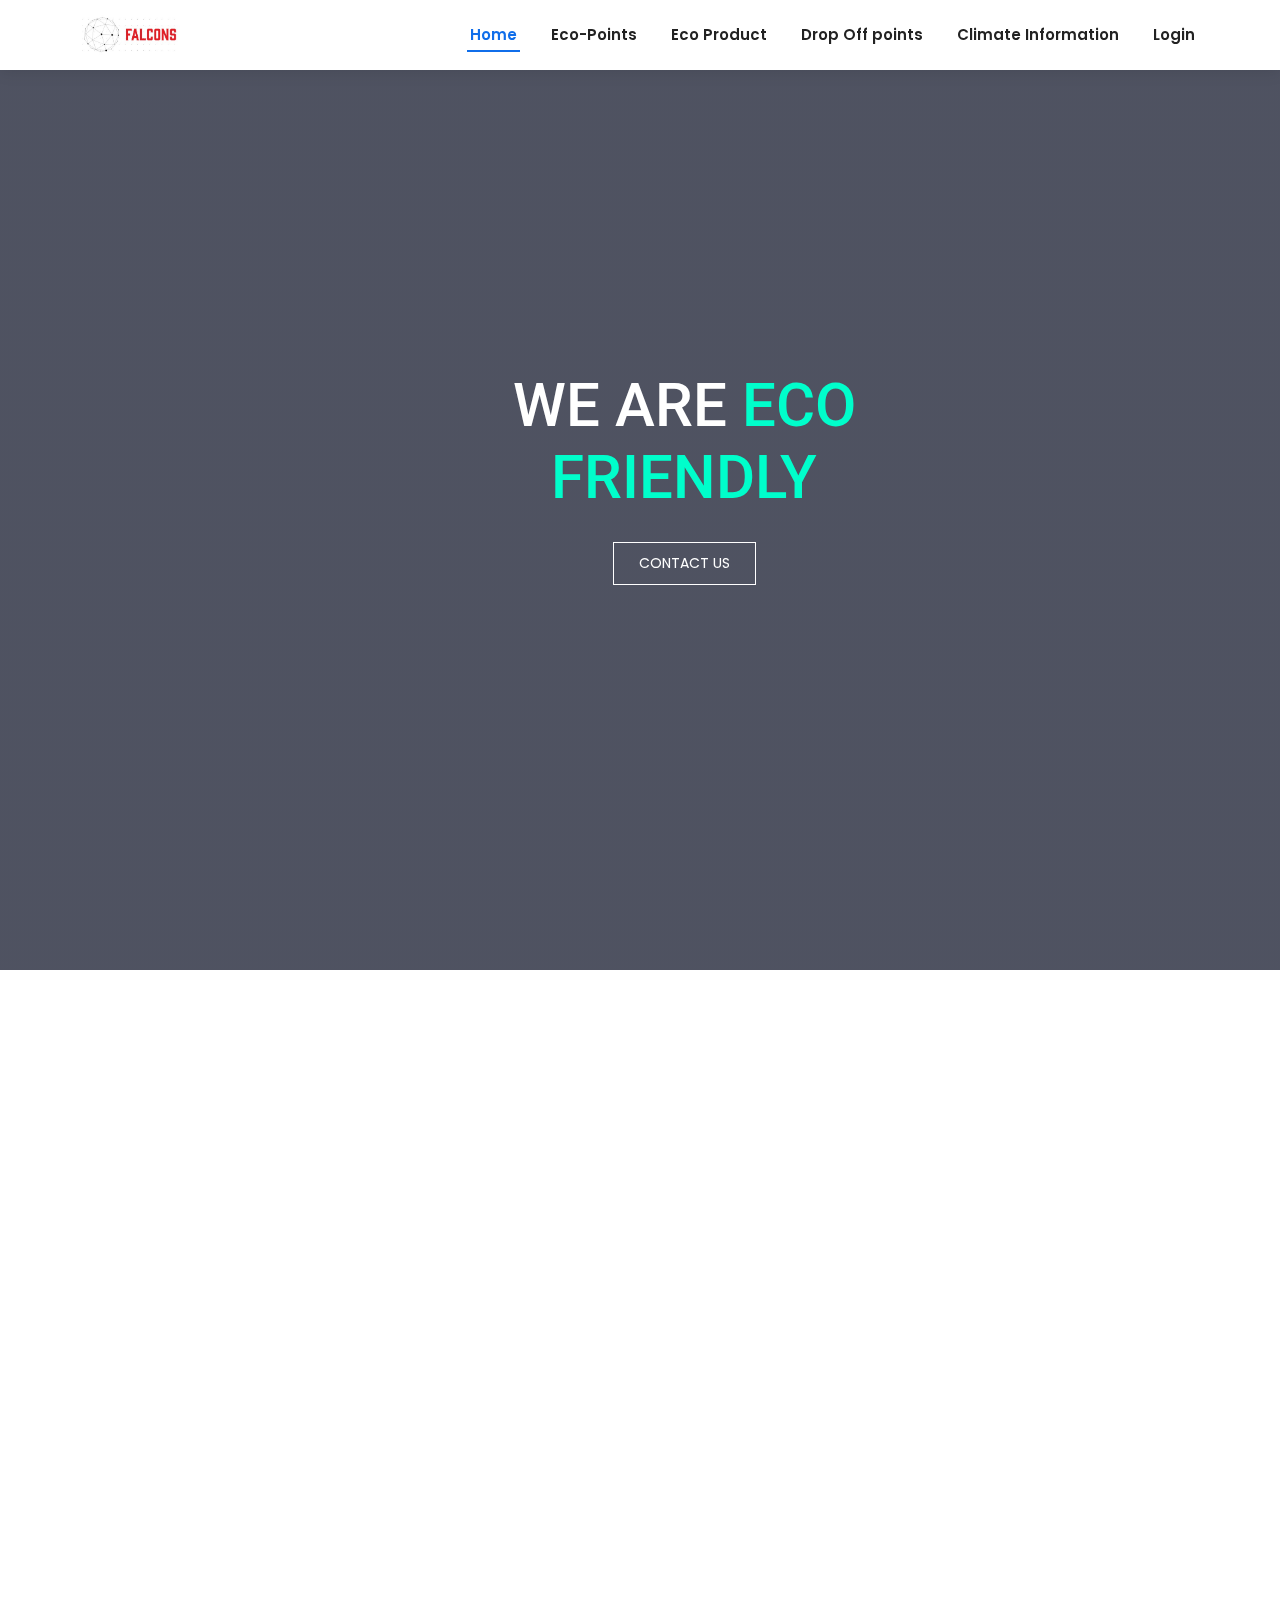
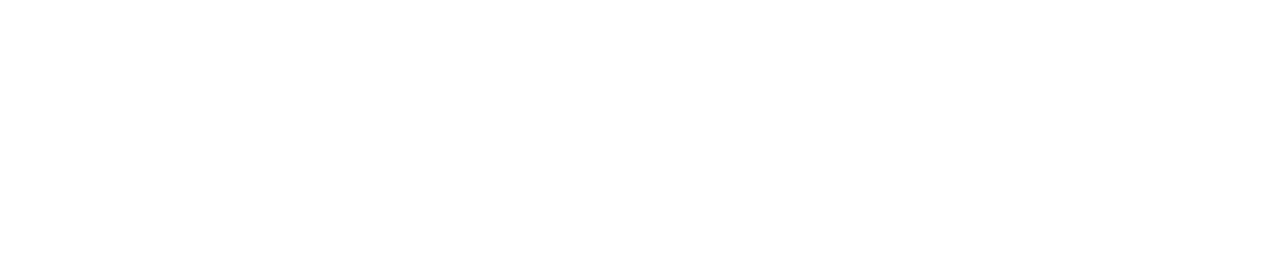
<file: index.html>
<!DOCTYPE html>
<html lang="en">

<head>
    <meta charset="utf-8">
    <meta content="width=device-width, initial-scale=1.0" name="viewport">

    <title>Recycle! Reduce! Reuse!</title>

    <!-- Favicons -->
    <link href="assets/img/favicon-logo.png" rel="icon">

    <!--Fonts -->
    <link
        href="https://fonts.googleapis.com/css?family=Open+Sans:300,300i,400,400i,600,600i,700,700i|Roboto:300,300i,400,400i,500,500i,600,600i,700,700i|Poppins:300,300i,400,400i,500,500i,600,600i,700,700i"
        rel="stylesheet">

    <!--other CSS Files -->
    <link href="assets/vendor/aos/aos.css" rel="stylesheet">
    <link href="assets/vendor/bootstrap/css/bootstrap.min.css" rel="stylesheet">
    <link href="assets/vendor/bootstrap-icons/bootstrap-icons.css" rel="stylesheet">
    <link href="assets/vendor/boxicons/css/boxicons.min.css" rel="stylesheet">
    <link href="assets/vendor/glightbox/css/glightbox.min.css" rel="stylesheet">
    <link href="assets/vendor/swiper/swiper-bundle.min.css" rel="stylesheet">

    <!--CSS File -->

    <link href="product.css" rel="stylesheet">
    <link href="home.css" rel="stylesheet">



</head>

<body>

    <!-- ======= Header ======= -->
    <header id="header" class="d-flex align-items-center">
        <div class="container d-flex align-items-center justify-content-between">

            <h1 class="logo"><img src="images/WhatsApp Image 2022-03-22 at 6.15.43 PM.jpeg"></h1>
            <nav id="navbar" class="navbar">
                <ul>

                    <li><a class="active" href="index.html">Home</a></li>
                    <li><a href="ecopointsmag.html">Eco-Points</a></li>
                    <li><a href="products.html">Eco Product</a></li>
                    <li><a href="LocationPage/location.html">Drop Off points</a></li>
                    <li><a href="climateinfo.html">Climate Information</a></li>
                    <li><a href="LoginPage.html">Login</a></li>

                </ul>
                <i class="bi bi-list mobile-nav-toggle"></i>
            </nav><!-- .navbar -->

        </div>
    </header>

    <section id="welcome" class="d-flex align-items-center">
        <div class="welcome-text" data-aos="zoom-out" data-aos-delay="100">
            <h1>
                We are <span>Eco Friendly</span></h1>
            <a href="#">Contact US</a>

        </div>

    </section>

      <!-- ======= About Section ======= -->
      <section id="about" class="about section-bg">
        <div class="container" data-aos="fade-up">

            <div class="section-title">
                <h2>Recycle! Re-use! Reduce! </h2>
            </div>

            <div class="row">
                <div class="col-lg-6" data-aos="fade-right" data-aos-delay="100">
                    <img src="images/earth.jpg" class="img-fluid" alt="">
                </div>
                <div class="col-lg-6 pt-4 pt-lg-0 content d-flex flex-column justify-content-center"
                    data-aos="fade-up" data-aos-delay="100">
                    <h3>
                        Recycling uses old products in new ways. 
                        Reduce means to minimise the amount of waste we create. 
                        Reuse refers to using items more than once.
                    </h3>
                    <p class="fst-italic">
                        Since the 1800s, human activities have been the main driver of climate change, primarily
                        due to
                        burning fossil fuels like coal, oil and gas.
                    </p>
                    <ul>
                        <li>
                            <i class="bx bx-wind"></i>
                            <div>
                                <h5>What Our Solution is Doing</h5>
                                <p>
                                    Falcons RRR! Our solution cares about the planet.
                                    We care about making the planet a better place for everyone.
                                    We care by providing users a platform to check their locations, and give them RRR sites.
                                </p>
                            </div>
                        </li>
                        <li>
                            <i class="bx bxs-tree"></i>
                            <div>
                                <h5>We RRR(Recycle Re-use Reduce)</h5>
                                <p>
                                    To reduce the effects of climate change. We must RRR
                                    Recycle non-biodegradable waste.
                                    Reduce the use of non-biodegradable waste.
                                    Re-use non-biodegradable waste to ensure minimum production
                                </p>
                            </div>
                        </li>
                    </ul>
                    <p>
                        The consequences of climate change now include, among others, intense droughts, water
                        scarcity, severe fires, rising sea levels,
                        flooding, melting polar ice, catastrophic storms and declining biodiversity.
                    </p>
                </div>
            </div>

        </div>
        </section>

    <main id="main">


      

    <div id="preloader"></div>
    <a href="#" class="back-to-top d-flex align-items-center justify-content-center"><i
            class="bi bi-arrow-up-short"></i></a>

    <!-- Vendor JS Files -->
    <script src="assets/vendor/purecounter/purecounter.js"></script>
    <script src="assets/vendor/aos/aos.js"></script>
    <script src="assets/vendor/bootstrap/js/bootstrap.bundle.min.js"></script>
    <script src="assets/vendor/glightbox/js/glightbox.min.js"></script>
    <script src="assets/vendor/isotope-layout/isotope.pkgd.min.js"></script>
    <script src="assets/vendor/swiper/swiper-bundle.min.js"></script>
    <script src="assets/vendor/waypoints/noframework.waypoints.js"></script>
    <script src="assets/vendor/php-email-form/validate.js"></script>

    <!-- Template Main JS File -->
    <script src="assets/js/main.js"></script>

</body>

</html>
</file>
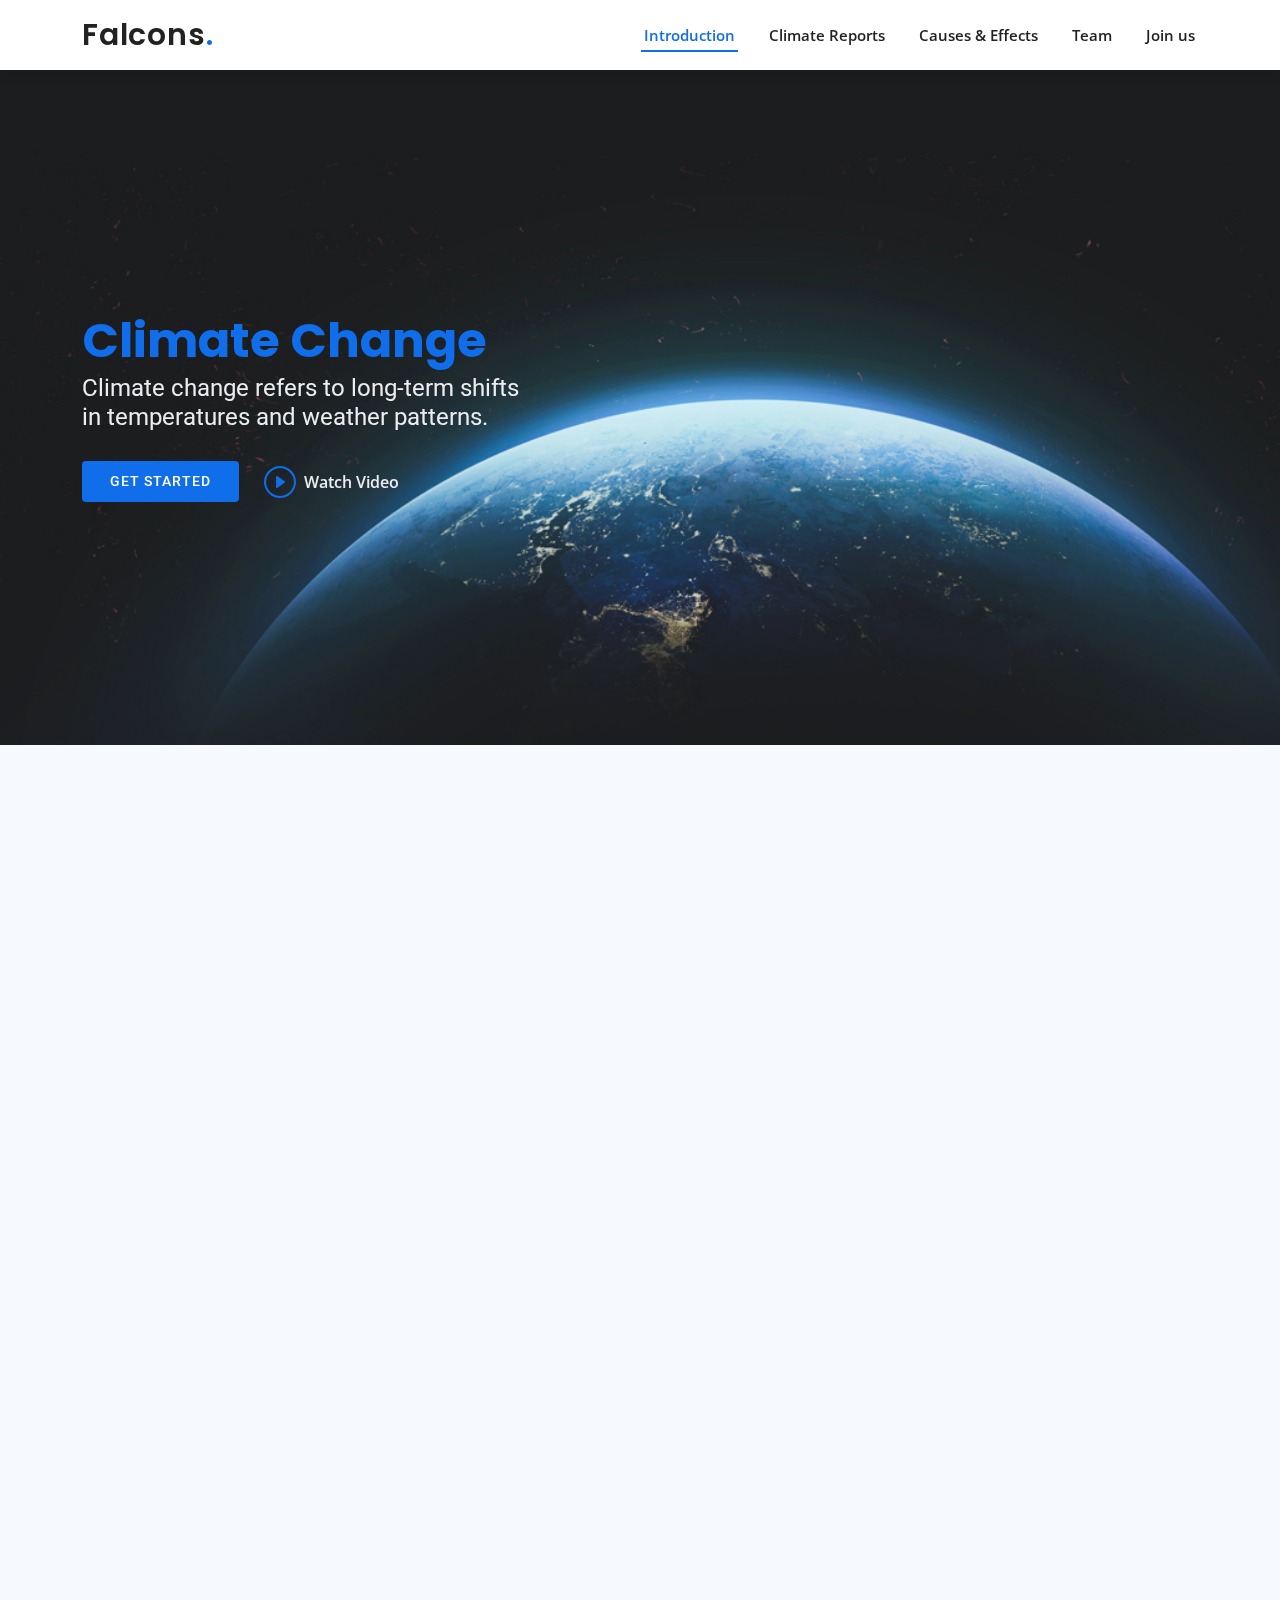
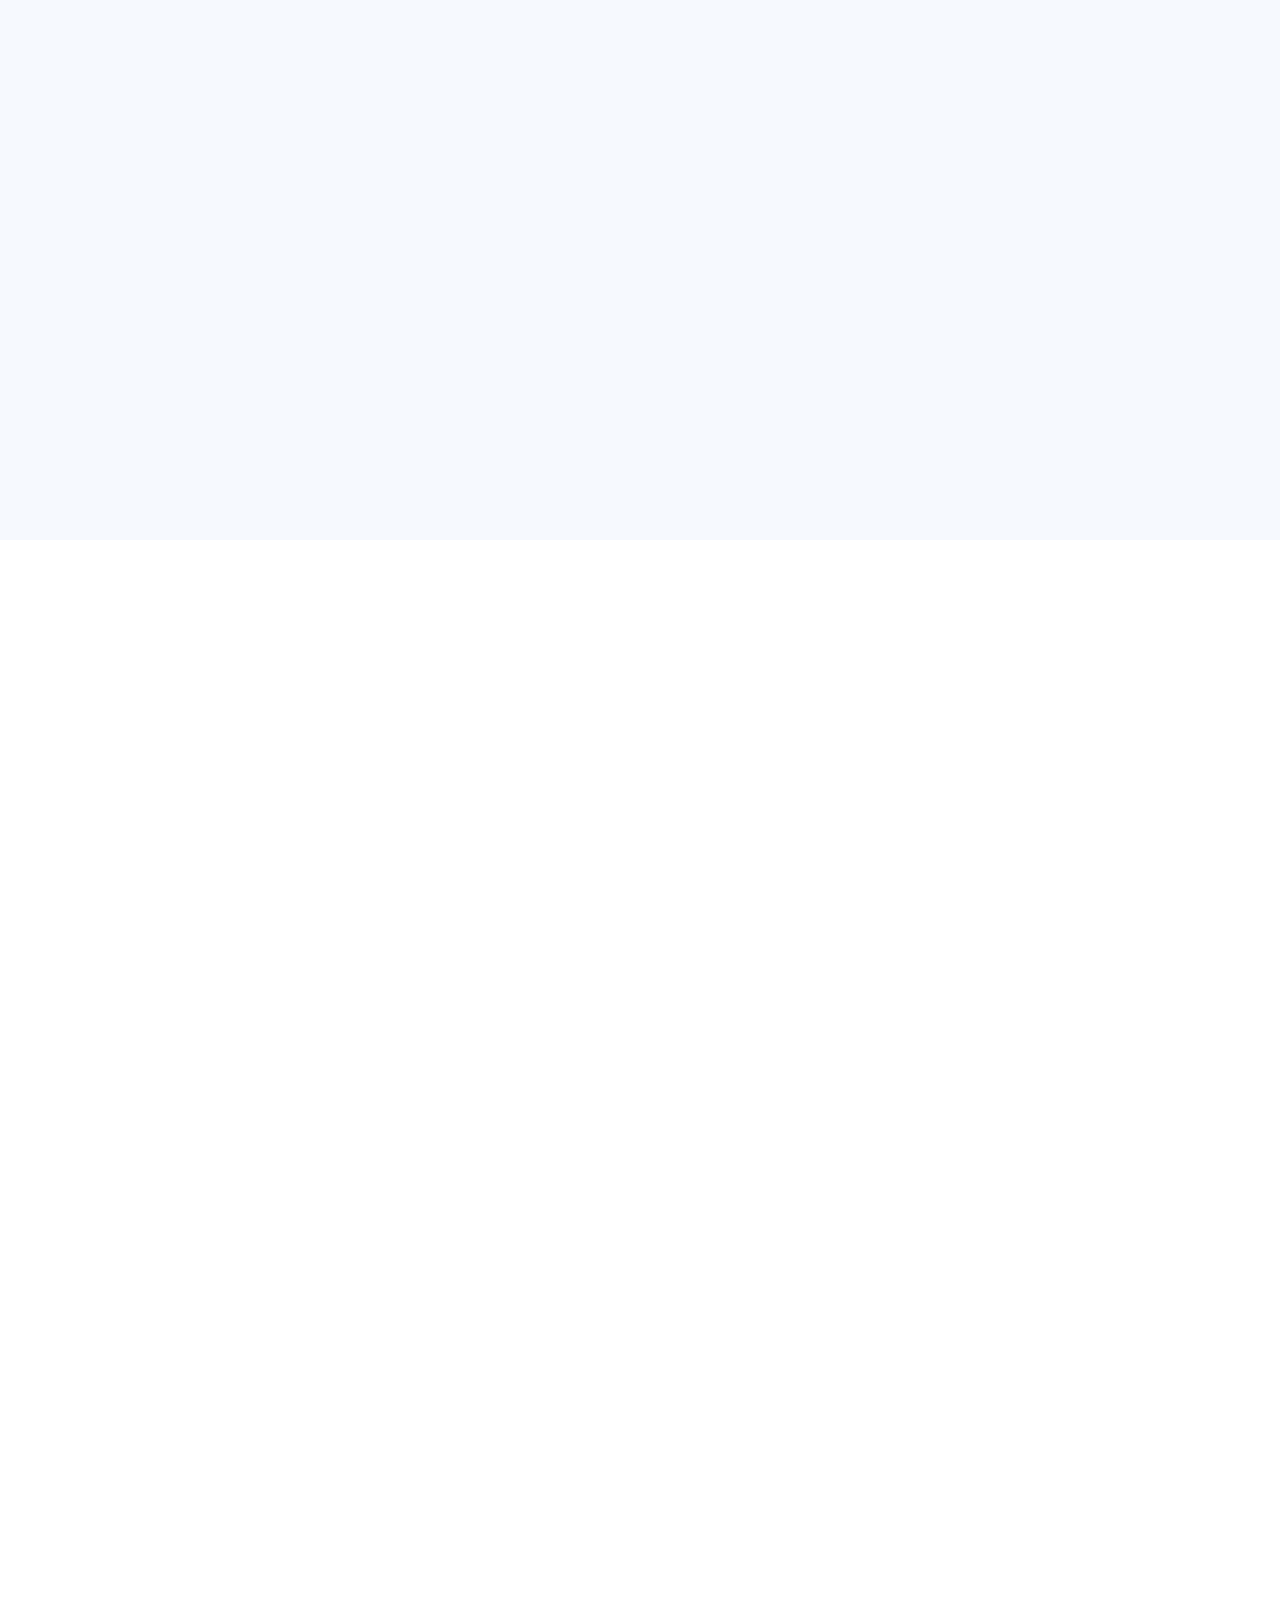
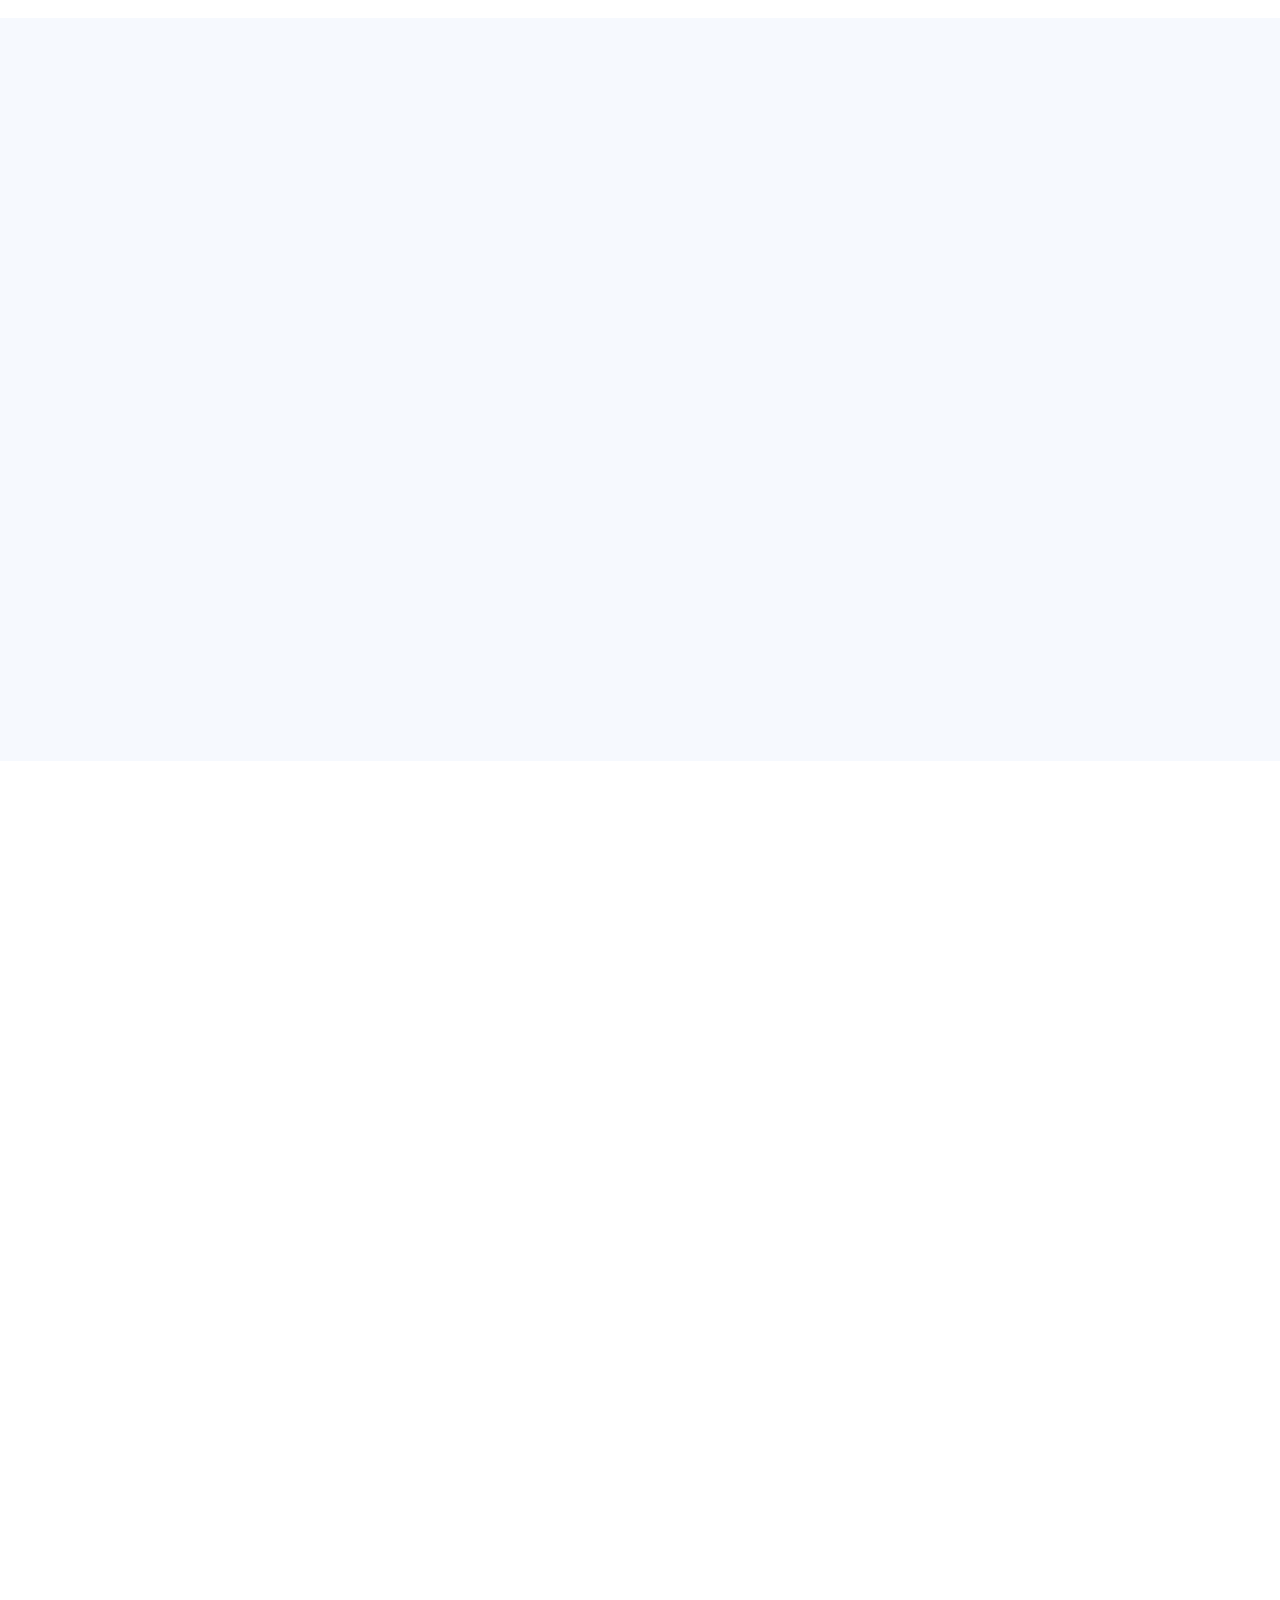
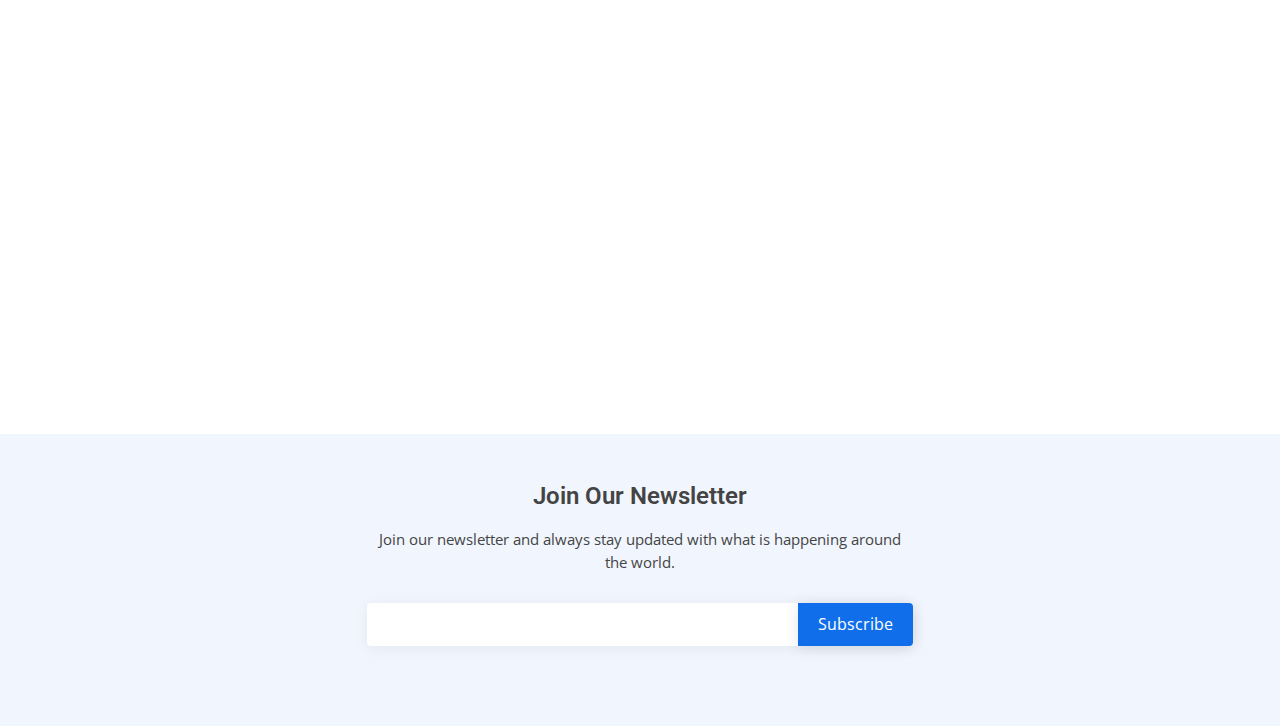
<file: climateinfo.html>
<!DOCTYPE html>
<html lang="en">

<head>
    <meta charset="utf-8">
    <meta content="width=device-width, initial-scale=1.0" name="viewport">

    <title>Climate Information</title>

    <!-- Favicons -->
    <link href="assets/img/favicon-logo.png" rel="icon">

    <!--Fonts -->
    <link
        href="https://fonts.googleapis.com/css?family=Open+Sans:300,300i,400,400i,600,600i,700,700i|Roboto:300,300i,400,400i,500,500i,600,600i,700,700i|Poppins:300,300i,400,400i,500,500i,600,600i,700,700i"
        rel="stylesheet">

    <!--other CSS Files -->
    <link href="assets/vendor/aos/aos.css" rel="stylesheet">
    <link href="assets/vendor/bootstrap/css/bootstrap.min.css" rel="stylesheet">
    <link href="assets/vendor/bootstrap-icons/bootstrap-icons.css" rel="stylesheet">
    <link href="assets/vendor/boxicons/css/boxicons.min.css" rel="stylesheet">
    <link href="assets/vendor/glightbox/css/glightbox.min.css" rel="stylesheet">
    <link href="assets/vendor/swiper/swiper-bundle.min.css" rel="stylesheet">

    <!--CSS File -->
    <link href="assets/css/style.css" rel="stylesheet">


</head>

<body>

    <!-- ======= Header ======= -->
    <header id="header" class="d-flex align-items-center">
        <div class="container d-flex align-items-center justify-content-between">

            <h1 class="logo"><a href="home.html">Falcons<span>.</span></a></h1>
            <!-- <a href="index.html" class="logo"><img src="assets/img/logo.png" alt=""></a>-->

            <nav id="navbar" class="navbar">
                <ul>

                    <li><a class="nav-link scrollto active" href="#hero">Introduction</a></li>
                    <li><a class="nav-link scrollto" href="#about">Climate Reports</a></li>
                    <li><a class="nav-link scrollto" href="#services">Causes & Effects</a></li>
                    <li><a class="nav-link scrollto" href="#team">Team</a></li>
                    <li><a class="nav-link scrollto" href="#contact">Join us</a></li>

                </ul>
                <i class="bi bi-list mobile-nav-toggle"></i>
            </nav><!-- .navbar -->

        </div>
    </header>

    <!-- ======= Intro Section ======= -->
    <section id="hero" class="d-flex align-items-center">
        <div class="container" data-aos="zoom-out" data-aos-delay="100">
            <h1><span>Climate Change</span></h1>
            <h2>Climate change refers to long-term shifts <br /> in temperatures and weather patterns.</h2>
            <div class="d-flex">
                <a href="#about" class="btn-get-started scrollto">Get Started</a>
                <a href="https://youtu.be/dcBXmj1nMTQ" class="glightbox btn-watch-video"><i
                        class="bi bi-play-circle"></i><span>Watch Video</span></a>
            </div>
        </div>
    </section>

    <main id="main">


        <!-- ======= About Section ======= -->
        <section id="about" class="about section-bg">
            <div class="container" data-aos="fade-up">

                <div class="section-title">
                    <h2>Climate Reports</h2>
                    <h3>Find Out More <span>About The Climate</span></h3>
                </div>

                <div class="row">
                    <div class="col-lg-6" data-aos="fade-right" data-aos-delay="100">
                        <img src="assets/img/about.jpg" class="img-fluid" alt="">
                    </div>
                    <div class="col-lg-6 pt-4 pt-lg-0 content d-flex flex-column justify-content-center"
                        data-aos="fade-up" data-aos-delay="100">
                        <h3>
                            Climate change refers to long-term shifts in temperatures and weather patterns.
                            These shifts may be natural, such as through variations in the solar cycle.
                        </h3>
                        <p class="fst-italic">
                            But since the 1800s, human activities have been the main driver of climate change, primarily
                            due to
                            burning fossil fuels like coal, oil and gas.
                        </p>
                        <ul>
                            <li>
                                <i class="bx bx-wind"></i>
                                <div>
                                    <h5>Greenhouse gases</h5>
                                    <p>
                                        Burning fossil fuels generates greenhouse gas emissions that act like a blanket
                                        wrapped around the Earth,
                                        trapping the sun’s heat and raising temperatures.
                                    </p>
                                </div>
                            </li>
                            <li>
                                <i class="bx bxs-tree"></i>
                                <div>
                                    <h5>Deforestation</h5>
                                    <p>
                                        Cutting down forests to create farms or pastures, or for other reasons, causes
                                        emissions, since trees, when they are cut,
                                        release the carbon they have been storing.
                                        Since forests absorb carbon dioxide, destroying them also limits nature’s
                                        ability to keep emissions out of the atmosphere.
                                    </p>
                                </div>
                            </li>
                        </ul>
                        <p>
                            The consequences of climate change now include, among others, intense droughts, water
                            scarcity, severe fires, rising sea levels,
                            flooding, melting polar ice, catastrophic storms and declining biodiversity.
                        </p>
                    </div>
                </div>

            </div>
            <!-- ======= Featured Services Section ======= -->
            <section id="featured-services" class="featured-services">
                <div class="container" data-aos="fade-up">
                    <h3>Read More Reports on Climate Change</h3><br />

                    <div class="row">
                        <div class="col-md-6 col-lg-3 d-flex align-items-stretch mb-5 mb-lg-0">
                            <div class="icon-box" data-aos="fade-up" data-aos-delay="100">
                                <div class="icon"><i class="bx bxl-dribbble"></i></div>
                                <h4 class="title"><a href="https://www.ipcc.ch/report/ar6/wg2/" target="_blank">IPCC |
                                        Climate Change 2022: Impacts, Adaptation, Vulnerability</a></h4>
                                <p class="description">People and ecosystems least able to cope are being hardest hit.
                                </p>
                            </div>
                        </div>

                        <div class="col-md-6 col-lg-3 d-flex align-items-stretch mb-5 mb-lg-0">
                            <div class="icon-box" data-aos="fade-up" data-aos-delay="200">
                                <div class="icon"><i class="bx bx-file"></i></div>
                                <h4 class="title"><a
                                        href="https://public.wmo.int/en/media/press-release/state-of-climate-2021-extreme-events-and-major-impacts"
                                        target="_blank">WMO | State of Global Climate 2021</a></h4>
                                <p class="description">
                                    Global sea level rise accelerated since 2013 to a new high in 2021, with
                                    continued ocean warming and ocean acidification.
                                </p>
                            </div>
                        </div>

                        <div class="col-md-6 col-lg-3 d-flex align-items-stretch mb-5 mb-lg-0">
                            <div class="icon-box" data-aos="fade-up" data-aos-delay="300">
                                <div class="icon"><i class="bx bx-tachometer"></i></div>
                                <h4 class="title"><a
                                        href="https://library.wmo.int/index.php?lvl=notice_display&id=21975#.Yj441edBzIU"
                                        target="_blank">World Meteorological Organization | Greenhouse Gas Bulletin</a>
                                </h4>
                                <p class="description"> Concentration of carbon dioxide, the most important greenhouse
                                    gas, reached 413.2 parts per million in 2020.</p>
                            </div>
                        </div>

                        <div class="col-md-6 col-lg-3 d-flex align-items-stretch mb-5 mb-lg-0">
                            <div class="icon-box" data-aos="fade-up" data-aos-delay="400">
                                <div class="icon"><i class="bx bx-world"></i></div>
                                <h4 class="title"><a
                                        href="https://public.wmo.int/en/media/press-release/climate-change-triggers-mounting-food-insecurity-poverty-and-displacement-africa"
                                        target="_blank">WMO and others | The State of the Climate in Africa 2020</a>
                                </h4>
                                <p class="description">How climate change trends impacts Africa, including sea level
                                    rise and the melting of the continent’s iconic glaciers.</p>
                            </div>
                        </div>

                    </div>

                </div>
            </section><!-- End Featured Services Section-->
        </section><!-- End About Section -->


        <!-- ======= Services Section ======= -->
        <section id="services" class="services">
            <div class="container" data-aos="fade-up">

                <div class="section-title">
                    <h2>Causes & Effects</h2>
                    <h3>Fight the <span>Causes & Effects</span></h3>
                    <b>
                        <p>Causes</p>
                    </b>
                </div>

                <div class="row">
                    <div class="col-lg-4 col-md-6 d-flex align-items-stretch" data-aos="zoom-in" data-aos-delay="100">
                        <div class="icon-box">
                            <div class="icon"><i class="bx bx-power-off"></i></div>
                            <h4>Generating power</h4>
                            <p>Generating electricity and heat by burning fossil fuels like coal, petroleum and natural
                                gas, causes a large chunk of global emissions. </p>
                        </div>
                    </div>

                    <div class="col-lg-4 col-md-6 d-flex align-items-stretch mt-4 mt-md-0" data-aos="zoom-in"
                        data-aos-delay="200">
                        <div class="icon-box">
                            <div class="icon"><i class="bx bxs-package"></i></div>
                            <h4>Manufacturing goods</h4>
                            <p>Manufacturing and industry produce emissions, mostly from burning fossil fuels to produce
                                energy for making things.</p>
                        </div>
                    </div>

                    <div class="col-lg-4 col-md-6 d-flex align-items-stretch mt-4 mt-lg-0" data-aos="zoom-in"
                        data-aos-delay="300">
                        <div class="icon-box">
                            <div class="icon"><i class="bx bxs-tree"></i></div>
                            <h4>Cutting down forests</h4>
                            <p>Cutting down forests to create farms or pastures, or for other reasons, causes emissions
                                by releasing carbon.</p>
                        </div>
                    </div>


                    <b>
                        <p style="text-align: center; margin-top: 40px !important; ">Effects</p>
                    </b>


                    <div class="col-lg-4 col-md-6 d-flex align-items-stretch mt-4" data-aos="zoom-in"
                        data-aos-delay="100">
                        <div class="icon-box">
                            <div class="icon"><i class="bx bxs-hot"></i></div>
                            <h4>Hotter temperatures</h4>
                            <p>As greenhouse gas concentrations rise, so does the global surface temperature.</p>
                        </div>
                    </div>

                    <div class="col-lg-4 col-md-6 d-flex align-items-stretch mt-4" data-aos="zoom-in"
                        data-aos-delay="200">
                        <div class="icon-box">
                            <div class="icon"><i class="bx bxs-cloud-rain"></i></div>
                            <h4>More severe storms</h4>
                            <p>Destructive storms have become more intense and more frequent in many regions.</p>
                        </div>
                    </div>

                    <div class="col-lg-4 col-md-6 d-flex align-items-stretch mt-4" data-aos="zoom-in"
                        data-aos-delay="300">
                        <div class="icon-box">
                            <div class="icon"><i class="bx bx-water"></i></div>
                            <h4>Increased drought</h4>
                            <p>Climate change is changing water availability, making it scarcer in more regions.</p>
                        </div>
                    </div>

                </div>

            </div>
        </section><!-- End Services Section -->

        <!-- ======= Team Section ======= -->
        <section id="team" class="team section-bg">
            <div class="container" data-aos="fade-up">

                <div class="section-title">
                    <h2>Team</h2>
                    <h3>Our Hardworking <span>Team</span></h3>
                </div>

                <div class="row">

                    <div class="col-lg-2 col-md-6 d-flex align-items-stretch" data-aos="fade-up" data-aos-delay="100">
                        <div class="member">
                            <div class="member-img">
                                <img src="assets/img/team/ms.jpg" class="img-fluid" alt="">
                                <div class="social">
                                    <a href=""><i class="bi bi-twitter"></i></a>
                                    <a href=""><i class="bi bi-facebook"></i></a>
                                    <a href=""><i class="bi bi-instagram"></i></a>
                                    <a href=""><i class="bi bi-linkedin"></i></a>
                                </div>
                            </div>
                            <div class="member-info">
                                <h4>Microsoft ADC</h4>
                                <span>Organizer</span>
                            </div>
                        </div>
                    </div>

                    <div class="col-lg-2 col-md-6 d-flex align-items-stretch" data-aos="fade-up" data-aos-delay="100">
                        <div class="member">
                            <div class="member-img">
                                <img src="assets/img/team/bit-girl1.jpg" class="img-fluid" alt="">
                                <div class="social">
                                    <a href=""><i class="bi bi-twitter"></i></a>
                                    <a href=""><i class="bi bi-facebook"></i></a>
                                    <a href=""><i class="bi bi-instagram"></i></a>
                                    <a href=""><i class="bi bi-linkedin"></i></a>
                                </div>
                            </div>
                            <div class="member-info">
                                <h4>Margaret Kamau</h4>
                                <span>Team Leader</span>
                            </div>
                        </div>
                    </div>

                    <div class="col-lg-2 col-md-6 d-flex align-items-stretch" data-aos="fade-up" data-aos-delay="200">
                        <div class="member">
                            <div class="member-img">
                                <img src="assets/img/team/bit-guy2.jpg" class="img-fluid" alt="">
                                <div class="social">
                                    <a href=""><i class="bi bi-twitter"></i></a>
                                    <a href=""><i class="bi bi-facebook"></i></a>
                                    <a href=""><i class="bi bi-instagram"></i></a>
                                    <a href=""><i class="bi bi-linkedin"></i></a>
                                </div>
                            </div>
                            <div class="member-info">
                                <h4>Manav Patel</h4>
                                <span>Front-end</span>
                            </div>
                        </div>
                    </div>

                    <div class="col-lg-2 col-md-6 d-flex align-items-stretch" data-aos="fade-up" data-aos-delay="300">
                        <div class="member">
                            <div class="member-img">
                                <img src="assets/img/team/bit-girl2.jpg" class="img-fluid" alt="">
                                <div class="social">
                                    <a href=""><i class="bi bi-twitter"></i></a>
                                    <a href=""><i class="bi bi-facebook"></i></a>
                                    <a href=""><i class="bi bi-instagram"></i></a>
                                    <a href=""><i class="bi bi-linkedin"></i></a>
                                </div>
                            </div>
                            <div class="member-info">
                                <h4>Halimah Bukirwa</h4>
                                <span>Back-end</span>
                            </div>
                        </div>
                    </div>

                    <div class="col-lg-2 col-md-6 d-flex align-items-stretch" data-aos="fade-up" data-aos-delay="400">
                        <div class="member">
                            <div class="member-img">
                                <img src="assets/img/team/bit-guy1.jpg" class="img-fluid" alt="">
                                <div class="social">
                                    <a href=""><i class="bi bi-twitter"></i></a>
                                    <a href=""><i class="bi bi-facebook"></i></a>
                                    <a href=""><i class="bi bi-instagram"></i></a>
                                    <a href=""><i class="bi bi-linkedin"></i></a>
                                </div>
                            </div>
                            <div class="member-info">
                                <h4>Antony Osebe</h4>
                                <span>Front-end</span>
                            </div>
                        </div>
                    </div>

                    <div class="col-lg-2 col-md-6 d-flex align-items-stretch" data-aos="fade-up" data-aos-delay="400">
                        <div class="member">
                            <div class="member-img">
                                <img src="assets/img/team/bit-girl3.jpg" class="img-fluid" alt="">
                                <div class="social">
                                    <a href=""><i class="bi bi-twitter"></i></a>
                                    <a href=""><i class="bi bi-facebook"></i></a>
                                    <a href=""><i class="bi bi-instagram"></i></a>
                                    <a href=""><i class="bi bi-linkedin"></i></a>
                                </div>
                            </div>
                            <div class="member-info">
                                <h4>Stacey Chebet</h4>
                                <span>Back-end</span>
                            </div>
                        </div>
                    </div>

                </div>

            </div>
        </section><!-- End Team Section -->

        <!-- ======= Contact Section ======= -->
        <section id="contact" class="contact">
            <div class="container" data-aos="fade-up">

                <div class="section-title">
                    <h2>Contact</h2>
                    <h3><span>Contact Us</span></h3>
                </div>

                <div class="row" data-aos="fade-up" data-aos-delay="100">
                    <div class="col-lg-6">
                        <div class="info-box mb-4">
                            <i class="bx bx-map"></i>
                            <h3>Our Address</h3>
                            <p>Nairobi, Kenya</p>
                        </div>
                    </div>

                    <div class="col-lg-3 col-md-6">
                        <div class="info-box  mb-4">
                            <i class="bx bx-envelope"></i>
                            <h3>Email Us</h3>
                            <p>contact@falcons.com</p>
                        </div>
                    </div>

                    <div class="col-lg-3 col-md-6">
                        <div class="info-box  mb-4">
                            <i class="bx bx-phone-call"></i>
                            <h3>Call Us</h3>
                            <p>+254 712 345678</p>
                        </div>
                    </div>

                </div>

                <div class="row" data-aos="fade-up" data-aos-delay="100">

                    <div class="col-lg-12">
                        <form action="forms/contact.php" method="post" role="form" class="php-email-form">
                            <div class="row">
                                <div class="col form-group">
                                    <input type="text" name="name" class="form-control" id="name"
                                        placeholder="Your Name" required>
                                </div>
                                <div class="col form-group">
                                    <input type="email" class="form-control" name="email" id="email"
                                        placeholder="Your Email" required>
                                </div>
                            </div>
                            <div class="form-group">
                                <input type="text" class="form-control" name="subject" id="subject"
                                    placeholder="Subject" required>
                            </div>
                            <div class="form-group">
                                <textarea class="form-control" name="message" rows="5" placeholder="Message"
                                    required></textarea>
                            </div>
                            <div class="my-3">
                                <div class="loading">Loading</div>
                                <div class="error-message"></div>
                                <div class="sent-message">Your message has been sent. Thank you!</div>
                            </div>
                            <div class="text-center"><button type="submit">Send Message</button></div>
                        </form>
                    </div>

                </div>

            </div>
        </section><!-- End Contact Section -->



        <section id="Chatbot" class="ClimPal">
            <div class="container" data-aos="fade-up">

                <div class="section-title">
                    <h2>Hi there! I am ClimPal, You can ask me all your climate questions</h2>
                    <h3><span>ClimPal</span></h3>
                </div>

                <div class="row" data-aos="fade-up" data-aos-delay="100">
                    <div class="col-lg-6">
                        <div class="info-box mb-4">
                            <i class="bx bx-map"></i>
                            <iframe src="https://web.powerva.microsoft.com/environments/Default-84c31ca0-ac3b-4eae-ad11-519d80233e6f/bots/new_bot_bc7046e7129040c580c29532d658ea07/webchat" frameborder="0" style="width: 100%; height: 200%;"></iframe></body></html>" frameborder="0"></iframe>

        
            </div>
        </section><!-- End Contact Section -->

    </main><!-- End #main -->

    <!-- ======= Footer ======= -->
    <footer id="footer">

        <div class="footer-newsletter">
            <div class="container">
                <div class="row justify-content-center">
                    <div class="col-lg-6">
                        <h4>Join Our Newsletter</h4>
                        <p>Join our newsletter and always stay updated with what is happening around the world.</p>
                        <form action="" method="post">
                            <input type="email" name="email"><input type="submit" value="Subscribe">
                        </form>
                    </div>
                </div>
            </div>
        </div>

    </footer><!-- End Footer -->

    <div id="preloader"></div>
    <a href="#" class="back-to-top d-flex align-items-center justify-content-center"><i
            class="bi bi-arrow-up-short"></i></a>

    <!-- Vendor JS Files -->
    <script src="assets/vendor/purecounter/purecounter.js"></script>
    <script src="assets/vendor/aos/aos.js"></script>
    <script src="assets/vendor/bootstrap/js/bootstrap.bundle.min.js"></script>
    <script src="assets/vendor/glightbox/js/glightbox.min.js"></script>
    <script src="assets/vendor/isotope-layout/isotope.pkgd.min.js"></script>
    <script src="assets/vendor/swiper/swiper-bundle.min.js"></script>
    <script src="assets/vendor/waypoints/noframework.waypoints.js"></script>
    <script src="assets/vendor/php-email-form/validate.js"></script>

    <!-- Template Main JS File -->
    <script src="assets/js/main.js"></script>

</body>

</html>
</file>
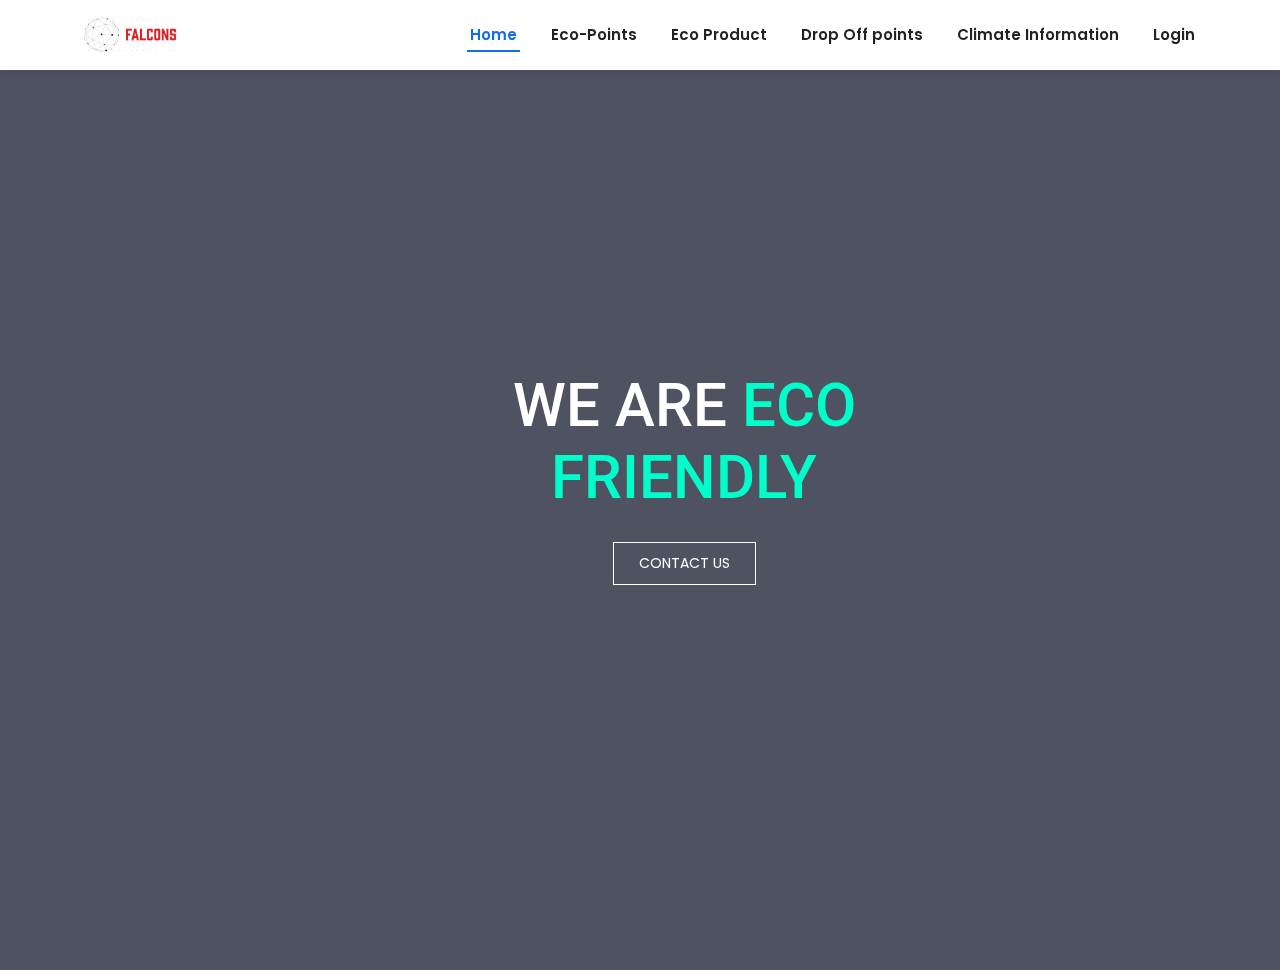
<file: home.html>
<!DOCTYPE html>
<html lang="en">

<head>
    <meta charset="utf-8">
    <meta content="width=device-width, initial-scale=1.0" name="viewport">

    <title>Recycle! Reduce! Reuse!</title>

    <!-- Favicons -->
    <link href="assets/img/favicon-logo.png" rel="icon">

    <!--Fonts -->
    <link
        href="https://fonts.googleapis.com/css?family=Open+Sans:300,300i,400,400i,600,600i,700,700i|Roboto:300,300i,400,400i,500,500i,600,600i,700,700i|Poppins:300,300i,400,400i,500,500i,600,600i,700,700i"
        rel="stylesheet">

    <!--other CSS Files -->
    <link href="assets/vendor/aos/aos.css" rel="stylesheet">
    <link href="assets/vendor/bootstrap/css/bootstrap.min.css" rel="stylesheet">
    <link href="assets/vendor/bootstrap-icons/bootstrap-icons.css" rel="stylesheet">
    <link href="assets/vendor/boxicons/css/boxicons.min.css" rel="stylesheet">
    <link href="assets/vendor/glightbox/css/glightbox.min.css" rel="stylesheet">
    <link href="assets/vendor/swiper/swiper-bundle.min.css" rel="stylesheet">

    <!--CSS File -->

    <link href="product.css" rel="stylesheet">
    <link href="home.css" rel="stylesheet">



</head>

<body>

    <!-- ======= Header ======= -->
    <header id="header" class="d-flex align-items-center">
        <div class="container d-flex align-items-center justify-content-between">

            <h1 class="logo"><img src="images/WhatsApp Image 2022-03-22 at 6.15.43 PM.jpeg"></h1>
            <nav id="navbar" class="navbar">
                <ul>

                    <li><a class="active" href="home.html">Home</a></li>
                    <li><a href="ecopointsmag.html">Eco-Points</a></li>
                    <li><a href="products.html">Eco Product</a></li>
                    <li><a href="D:\Aaa 4.1/LocationPage/index.html">Drop Off points</a></li>
                    <li><a href="climateinfo.html">Climate Information</a></li>
                    <li><a href="LoginPage.html">Login</a></li>

                </ul>
                <i class="bi bi-list mobile-nav-toggle"></i>
            </nav><!-- .navbar -->

        </div>
    </header>

    <section id="welcome" class="d-flex align-items-center">
        <div class="welcome-text" data-aos="zoom-out" data-aos-delay="100">
            <h1>
                We are <span>Eco Friendly</span></h1>
            <a href="#">Contact US</a>

        </div>
    </section>
    <div id="preloader"></div>
    <a href="#" class="back-to-top d-flex align-items-center justify-content-center"><i
            class="bi bi-arrow-up-short"></i></a>

    <!-- Vendor JS Files -->
    <script src="assets/vendor/purecounter/purecounter.js"></script>
    <script src="assets/vendor/aos/aos.js"></script>
    <script src="assets/vendor/bootstrap/js/bootstrap.bundle.min.js"></script>
    <script src="assets/vendor/glightbox/js/glightbox.min.js"></script>
    <script src="assets/vendor/isotope-layout/isotope.pkgd.min.js"></script>
    <script src="assets/vendor/swiper/swiper-bundle.min.js"></script>
    <script src="assets/vendor/waypoints/noframework.waypoints.js"></script>
    <script src="assets/vendor/php-email-form/validate.js"></script>

    <!-- Template Main JS File -->
    <script src="assets/js/main.js"></script>

</body>

</html>
</file>
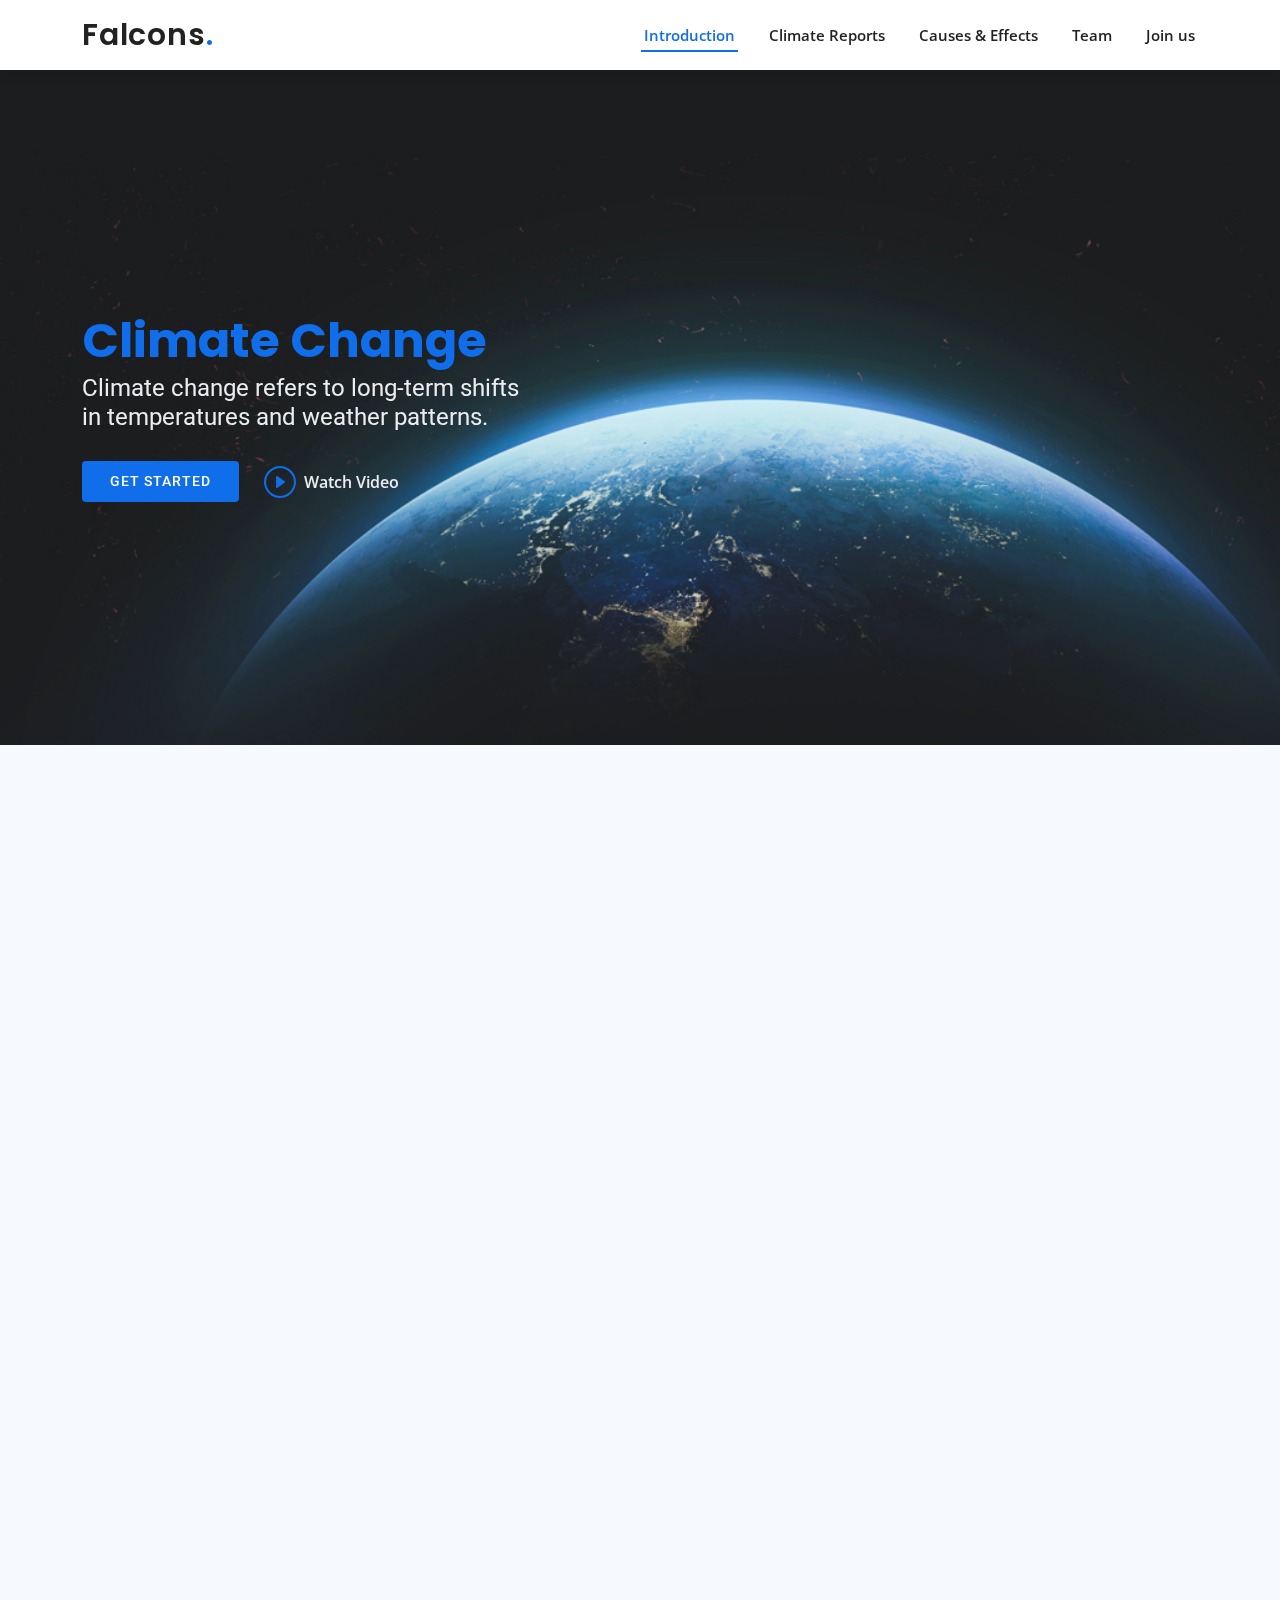
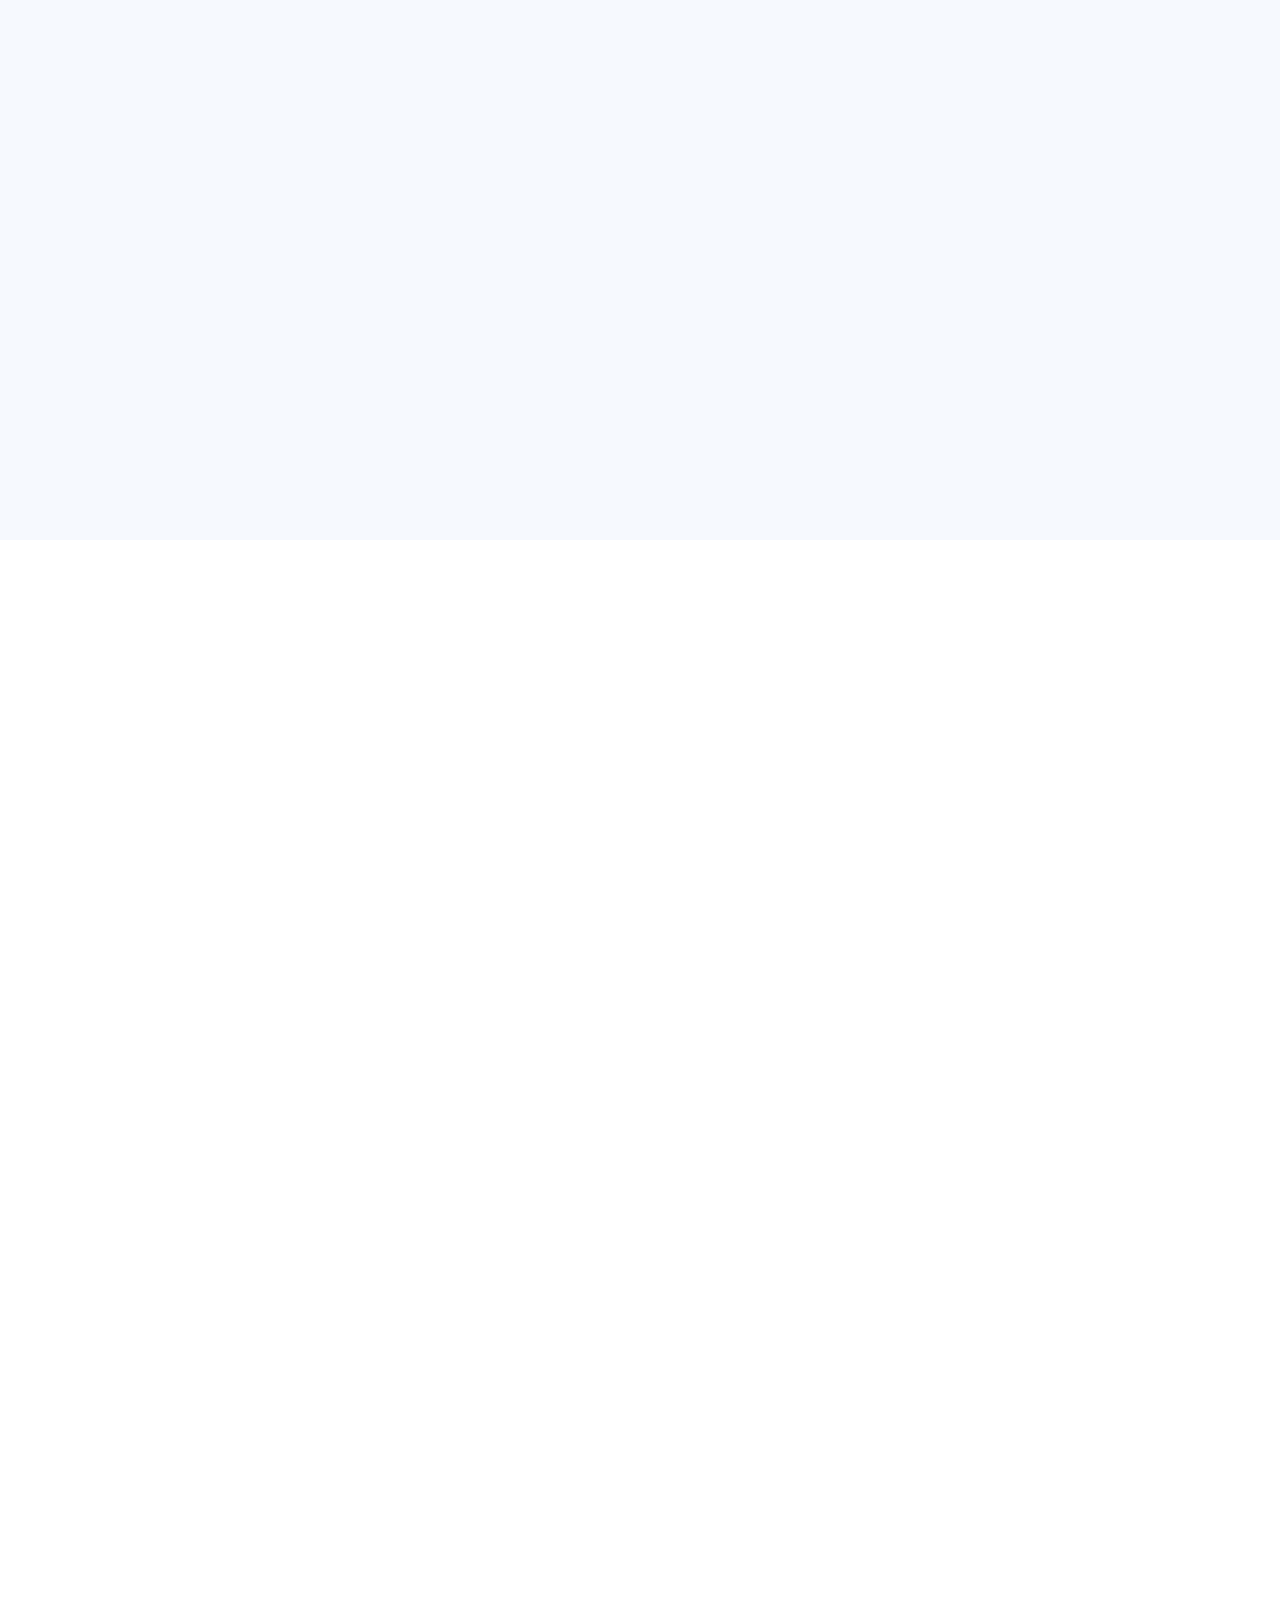
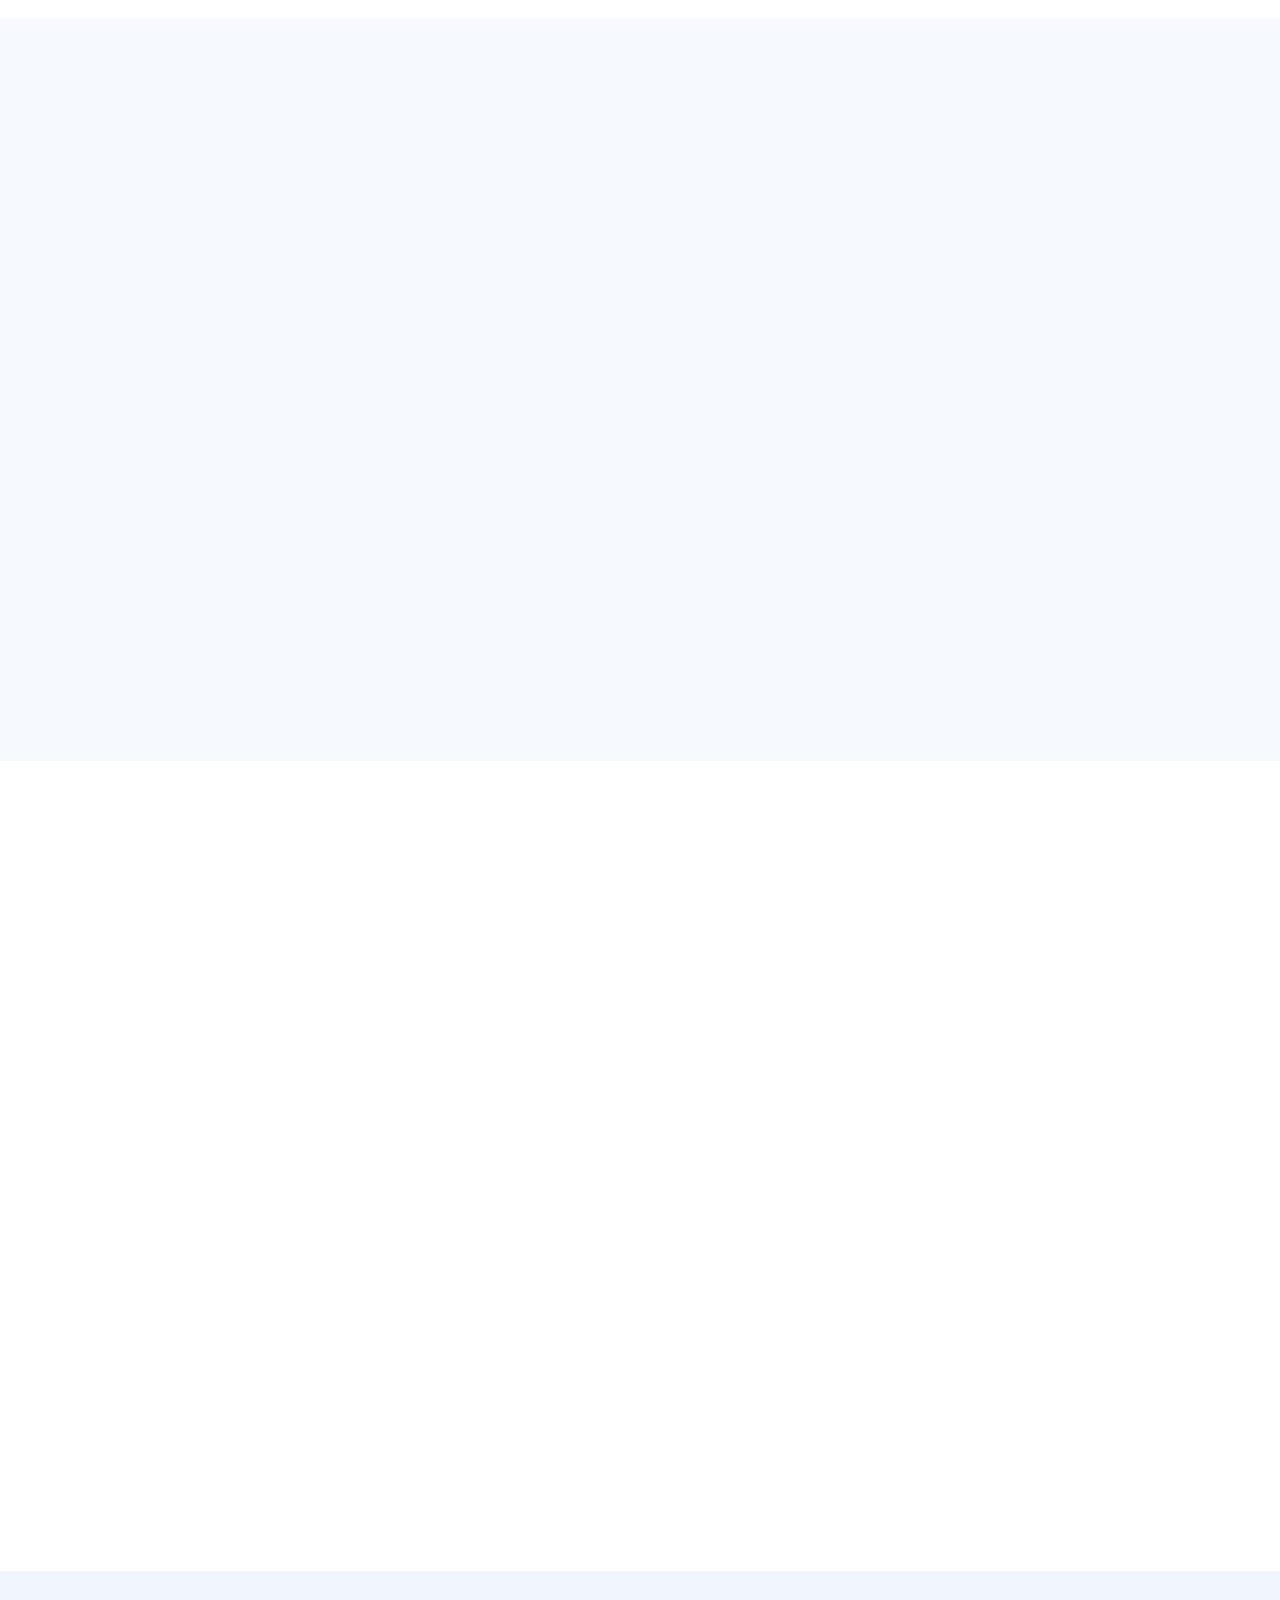
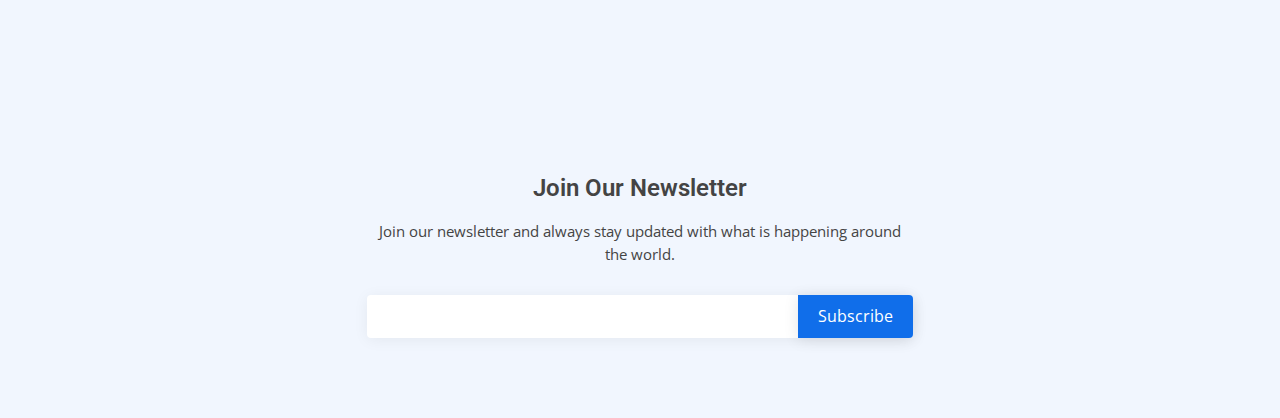
<file: indexma.html>
<!DOCTYPE html>
<html lang="en">

<head>
  <meta content="width=device-width, initial-scale=1.0" name="viewport">

  <title>Climate Information</title>

  <!-- Favicons -->
  <link href="assets/img/favicon-logo.png" rel="icon">

  <!--Fonts -->
  <link href="https://fonts.googleapis.com/css?family=Open+Sans:300,300i,400,400i,600,600i,700,700i|Roboto:300,300i,400,400i,500,500i,600,600i,700,700i|Poppins:300,300i,400,400i,500,500i,600,600i,700,700i" rel="stylesheet">

  <!--other CSS Files -->
  <link href="assets/vendor/aos/aos.css" rel="stylesheet">
  <link href="assets/vendor/bootstrap/css/bootstrap.min.css" rel="stylesheet">
  <link href="assets/vendor/bootstrap-icons/bootstrap-icons.css" rel="stylesheet">
  <link href="assets/vendor/boxicons/css/boxicons.min.css" rel="stylesheet">
  <link href="assets/vendor/glightbox/css/glightbox.min.css" rel="stylesheet">
  <link href="assets/vendor/swiper/swiper-bundle.min.css" rel="stylesheet">

  <!--CSS File -->
  <link href="assets/css/style.css" rel="stylesheet">


</head>

<body>

  <!-- ======= Header ======= -->
  <header id="header" class="d-flex align-items-center">
    <div class="container d-flex align-items-center justify-content-between">

      <h1 class="logo"><a href="index.html">Falcons<span>.</span></a></h1>
      <!-- <a href="index.html" class="logo"><img src="assets/img/logo.png" alt=""></a>-->



      <nav id="navbar" class="navbar">
        <ul>
          <li><a class="nav-link scrollto active" href="#hero">Introduction</a></li>
          <li><a class="nav-link scrollto" href="#about">Climate Reports</a></li>
          <li><a class="nav-link scrollto" href="#services">Causes & Effects</a></li>
          <li><a class="nav-link scrollto" href="#team">Team</a></li>
          <li><a class="nav-link scrollto" href="#contact">Join us</a></li>
        </ul>
        <i class="bi bi-list mobile-nav-toggle"></i>
      </nav><!-- .navbar -->

    </div>
  </header>

  <!-- ======= Intro Section ======= -->
  <section id="hero" class="d-flex align-items-center">
    <div class="container" data-aos="zoom-out" data-aos-delay="100">
      <h1><span>Climate Change</span></h1>
      <h2>Climate change refers to long-term shifts <br /> in temperatures and weather patterns.</h2>
      <div class="d-flex">
        <a href="#about" class="btn-get-started scrollto">Get Started</a>
        <a href="https://youtu.be/dcBXmj1nMTQ" class="glightbox btn-watch-video"><i class="bi bi-play-circle"></i><span>Watch Video</span></a>
      </div>
    </div>
  </section>

  <main id="main">


      <!-- ======= About Section ======= -->
      <section id="about" class="about section-bg">
          <div class="container" data-aos="fade-up">

              <div class="section-title">
                  <h2>Climate Reports</h2>
                  <h3>Find Out More <span>About The Climate</span></h3>
              </div>

              <div class="row">
                  <div class="col-lg-6" data-aos="fade-right" data-aos-delay="100">
                      <img src="assets/img/about.jpg" class="img-fluid" alt="">
                  </div>
                  <div class="col-lg-6 pt-4 pt-lg-0 content d-flex flex-column justify-content-center" data-aos="fade-up" data-aos-delay="100">
                      <h3>
                          Climate change refers to long-term shifts in temperatures and weather patterns.
                          These shifts may be natural, such as through variations in the solar cycle.
                      </h3>
                      <p class="fst-italic">
                          But since the 1800s, human activities have been the main driver of climate change, primarily due to
                          burning fossil fuels like coal, oil and gas.
                      </p>
                      <ul>
                          <li>
                              <i class="bx bx-wind"></i>
                              <div>
                                  <h5>Greenhouse gases</h5>
                                  <p>
                                      Burning fossil fuels generates greenhouse gas emissions that act like a blanket wrapped around the Earth,
                                      trapping the sun’s heat and raising temperatures.
                                  </p>
                              </div>
                          </li>
                          <li>
                              <i class="bx bxs-tree"></i>
                              <div>
                                  <h5>Deforestation</h5>
                                  <p>
                                      Cutting down forests to create farms or pastures, or for other reasons, causes emissions, since trees, when they are cut,
                                      release the carbon they have been storing.
                                      Since forests absorb carbon dioxide, destroying them also limits nature’s ability to keep emissions out of the atmosphere.
                                  </p>
                              </div>
                          </li>
                      </ul>
                      <p>
                          The consequences of climate change now include, among others, intense droughts, water scarcity, severe fires, rising sea levels,
                          flooding, melting polar ice, catastrophic storms and declining biodiversity.
                      </p>
                  </div>
              </div>

          </div>
          <!-- ======= Featured Services Section ======= -->
          <section id="featured-services" class="featured-services">
              <div class="container" data-aos="fade-up">
                  <h3>Read More Reports on Climate Change</h3><br />

                  <div class="row">
                      <div class="col-md-6 col-lg-3 d-flex align-items-stretch mb-5 mb-lg-0">
                          <div class="icon-box" data-aos="fade-up" data-aos-delay="100">
                              <div class="icon"><i class="bx bxl-dribbble"></i></div>
                              <h4 class="title"><a href="https://www.ipcc.ch/report/ar6/wg2/" target="_blank">IPCC | Climate Change 2022: Impacts, Adaptation, Vulnerability</a></h4>
                              <p class="description">People and ecosystems least able to cope are being hardest hit. </p>
                          </div>
                      </div>

                      <div class="col-md-6 col-lg-3 d-flex align-items-stretch mb-5 mb-lg-0">
                          <div class="icon-box" data-aos="fade-up" data-aos-delay="200">
                              <div class="icon"><i class="bx bx-file"></i></div>
                              <h4 class="title"><a href="https://public.wmo.int/en/media/press-release/state-of-climate-2021-extreme-events-and-major-impacts" target="_blank">WMO | State of Global Climate 2021</a></h4>
                              <p class="description">
                                  Global sea level rise accelerated since 2013 to a new high in 2021, with
                                  continued ocean warming and ocean acidification.
                              </p>
                          </div>
                      </div>

                      <div class="col-md-6 col-lg-3 d-flex align-items-stretch mb-5 mb-lg-0">
                          <div class="icon-box" data-aos="fade-up" data-aos-delay="300">
                              <div class="icon"><i class="bx bx-tachometer"></i></div>
                              <h4 class="title"><a href="https://library.wmo.int/index.php?lvl=notice_display&id=21975#.Yj441edBzIU" target="_blank">World Meteorological Organization | Greenhouse Gas Bulletin</a></h4>
                              <p class="description"> Concentration of carbon dioxide, the most important greenhouse gas, reached 413.2 parts per million in 2020.</p>
                          </div>
                      </div>

                      <div class="col-md-6 col-lg-3 d-flex align-items-stretch mb-5 mb-lg-0">
                          <div class="icon-box" data-aos="fade-up" data-aos-delay="400">
                              <div class="icon"><i class="bx bx-world"></i></div>
                              <h4 class="title"><a href="https://public.wmo.int/en/media/press-release/climate-change-triggers-mounting-food-insecurity-poverty-and-displacement-africa" target="_blank">WMO and others | The State of the Climate in Africa 2020</a></h4>
                              <p class="description">How climate change trends impacts Africa, including sea level rise and the melting of the continent’s iconic glaciers.</p>
                          </div>
                      </div>

                  </div>

              </div>
          </section><!-- End Featured Services Section-->
      </section><!-- End About Section -->
   
      
      <!-- ======= Services Section ======= -->
      <section id="services" class="services">
          <div class="container" data-aos="fade-up">

              <div class="section-title">
                  <h2>Causes & Effects</h2>
                  <h3>Fight the <span>Causes & Effects</span></h3>
                  <b><p>Causes</p></b>
              </div>

              <div class="row">
                  <div class="col-lg-4 col-md-6 d-flex align-items-stretch" data-aos="zoom-in" data-aos-delay="100">
                      <div class="icon-box">
                          <div class="icon"><i class="bx bx-power-off"></i></div>
                          <h4>Generating power</h4>
                          <p>Generating electricity and heat by burning fossil fuels like coal, petroleum and natural gas, causes a large chunk of global emissions. </p>
                      </div>
                  </div>

                  <div class="col-lg-4 col-md-6 d-flex align-items-stretch mt-4 mt-md-0" data-aos="zoom-in" data-aos-delay="200">
                      <div class="icon-box">
                          <div class="icon"><i class="bx bxs-package"></i></div>
                          <h4>Manufacturing goods</h4>
                          <p>Manufacturing and industry produce emissions, mostly from burning fossil fuels to produce energy for making things.</p>
                      </div>
                  </div>

                  <div class="col-lg-4 col-md-6 d-flex align-items-stretch mt-4 mt-lg-0" data-aos="zoom-in" data-aos-delay="300">
                      <div class="icon-box">
                          <div class="icon"><i class="bx bxs-tree"></i></div>
                          <h4>Cutting down forests</h4>
                          <p>Cutting down forests to create farms or pastures, or for other reasons, causes emissions by releasing carbon.</p>
                      </div>
                  </div>


                  <b><p style="text-align: center; margin-top: 40px !important; ">Effects</p></b>


                  <div class="col-lg-4 col-md-6 d-flex align-items-stretch mt-4" data-aos="zoom-in" data-aos-delay="100">
                      <div class="icon-box">
                          <div class="icon"><i class="bx bxs-hot"></i></div>
                          <h4>Hotter temperatures</h4>
                          <p>As greenhouse gas concentrations rise, so does the global surface temperature.</p>
                      </div>
                  </div>

                  <div class="col-lg-4 col-md-6 d-flex align-items-stretch mt-4" data-aos="zoom-in" data-aos-delay="200">
                      <div class="icon-box">
                          <div class="icon"><i class="bx bxs-cloud-rain"></i></div>
                          <h4>More severe storms</h4>
                          <p>Destructive storms have become more intense and more frequent in many regions.</p>
                      </div>
                  </div>

                  <div class="col-lg-4 col-md-6 d-flex align-items-stretch mt-4" data-aos="zoom-in" data-aos-delay="300">
                      <div class="icon-box">
                          <div class="icon"><i class="bx bx-water"></i></div>
                          <h4>Increased drought</h4>
                          <p>Climate change is changing water availability, making it scarcer in more regions.</p>
                      </div>
                  </div>

              </div>

          </div>
      </section><!-- End Services Section -->
      
      <!-- ======= Team Section ======= -->
      <section id="team" class="team section-bg">
          <div class="container" data-aos="fade-up">

              <div class="section-title">
                  <h2>Team</h2>
                  <h3>Our Hardworking <span>Team</span></h3>
              </div>

              <div class="row">

                  <div class="col-lg-2 col-md-6 d-flex align-items-stretch" data-aos="fade-up" data-aos-delay="100">
                      <div class="member">
                          <div class="member-img">
                              <img src="assets/img/team/ms.jpg" class="img-fluid" alt="">
                              <div class="social">
                                  <a href=""><i class="bi bi-twitter"></i></a>
                                  <a href=""><i class="bi bi-facebook"></i></a>
                                  <a href=""><i class="bi bi-instagram"></i></a>
                                  <a href=""><i class="bi bi-linkedin"></i></a>
                              </div>
                          </div>
                          <div class="member-info">
                              <h4>Microsoft ADC</h4>
                              <span>Organizer</span>
                          </div>
                      </div>
                  </div>

                  <div class="col-lg-2 col-md-6 d-flex align-items-stretch" data-aos="fade-up" data-aos-delay="100">
                      <div class="member">
                          <div class="member-img">
                              <img src="assets/img/team/bit-girl1.jpg" class="img-fluid" alt="">
                              <div class="social">
                                  <a href=""><i class="bi bi-twitter"></i></a>
                                  <a href=""><i class="bi bi-facebook"></i></a>
                                  <a href=""><i class="bi bi-instagram"></i></a>
                                  <a href=""><i class="bi bi-linkedin"></i></a>
                              </div>
                          </div>
                          <div class="member-info">
                              <h4>Margaret Kamau</h4>
                              <span>Team Leader</span>
                          </div>
                      </div>
                  </div>

                  <div class="col-lg-2 col-md-6 d-flex align-items-stretch" data-aos="fade-up" data-aos-delay="200">
                      <div class="member">
                          <div class="member-img">
                              <img src="assets/img/team/bit-guy2.jpg" class="img-fluid" alt="">
                              <div class="social">
                                  <a href=""><i class="bi bi-twitter"></i></a>
                                  <a href=""><i class="bi bi-facebook"></i></a>
                                  <a href=""><i class="bi bi-instagram"></i></a>
                                  <a href=""><i class="bi bi-linkedin"></i></a>
                              </div>
                          </div>
                          <div class="member-info">
                              <h4>Manav Patel</h4>
                              <span>Front-end</span>
                          </div>
                      </div>
                  </div>

                  <div class="col-lg-2 col-md-6 d-flex align-items-stretch" data-aos="fade-up" data-aos-delay="300">
                      <div class="member">
                          <div class="member-img">
                              <img src="assets/img/team/bit-girl2.jpg" class="img-fluid" alt="">
                              <div class="social">
                                  <a href=""><i class="bi bi-twitter"></i></a>
                                  <a href=""><i class="bi bi-facebook"></i></a>
                                  <a href=""><i class="bi bi-instagram"></i></a>
                                  <a href=""><i class="bi bi-linkedin"></i></a>
                              </div>
                          </div>
                          <div class="member-info">
                              <h4>Halimah Bukirwa</h4>
                              <span>Back-end</span>
                          </div>
                      </div>
                  </div>

                  <div class="col-lg-2 col-md-6 d-flex align-items-stretch" data-aos="fade-up" data-aos-delay="400">
                      <div class="member">
                          <div class="member-img">
                              <img src="assets/img/team/bit-guy1.jpg" class="img-fluid" alt="">
                              <div class="social">
                                  <a href=""><i class="bi bi-twitter"></i></a>
                                  <a href=""><i class="bi bi-facebook"></i></a>
                                  <a href=""><i class="bi bi-instagram"></i></a>
                                  <a href=""><i class="bi bi-linkedin"></i></a>
                              </div>
                          </div>
                          <div class="member-info">
                              <h4>Antony Osebe</h4>
                              <span>Front-end</span>
                          </div>
                      </div>
                  </div>

                  <div class="col-lg-2 col-md-6 d-flex align-items-stretch" data-aos="fade-up" data-aos-delay="400">
                      <div class="member">
                          <div class="member-img">
                              <img src="assets/img/team/bit-girl3.jpg" class="img-fluid" alt="">
                              <div class="social">
                                  <a href=""><i class="bi bi-twitter"></i></a>
                                  <a href=""><i class="bi bi-facebook"></i></a>
                                  <a href=""><i class="bi bi-instagram"></i></a>
                                  <a href=""><i class="bi bi-linkedin"></i></a>
                              </div>
                          </div>
                          <div class="member-info">
                              <h4>Stacey Chebet</h4>
                              <span>Back-end</span>
                          </div>
                      </div>
                  </div>

              </div>

          </div>
      </section><!-- End Team Section -->
      
      <!-- ======= Contact Section ======= -->
      <section id="contact" class="contact">
          <div class="container" data-aos="fade-up">

              <div class="section-title">
                  <h2>Contact</h2>
                  <h3><span>Contact Us</span></h3>
              </div>

              <div class="row" data-aos="fade-up" data-aos-delay="100">
                  <div class="col-lg-6">
                      <div class="info-box mb-4">
                          <i class="bx bx-map"></i>
                          <h3>Our Address</h3>
                          <p>Nairobi, Kenya</p>
                      </div>
                  </div>

                  <div class="col-lg-3 col-md-6">
                      <div class="info-box  mb-4">
                          <i class="bx bx-envelope"></i>
                          <h3>Email Us</h3>
                          <p>contact@falcons.com</p>
                      </div>
                  </div>

                  <div class="col-lg-3 col-md-6">
                      <div class="info-box  mb-4">
                          <i class="bx bx-phone-call"></i>
                          <h3>Call Us</h3>
                          <p>+254 712 345678</p>
                      </div>
                  </div>

              </div>

              <div class="row" data-aos="fade-up" data-aos-delay="100">

                  <div class="col-lg-12">
                      <form action="forms/contact.php" method="post" role="form" class="php-email-form">
                          <div class="row">
                              <div class="col form-group">
                                  <input type="text" name="name" class="form-control" id="name" placeholder="Your Name" required>
                              </div>
                              <div class="col form-group">
                                  <input type="email" class="form-control" name="email" id="email" placeholder="Your Email" required>
                              </div>
                          </div>
                          <div class="form-group">
                              <input type="text" class="form-control" name="subject" id="subject" placeholder="Subject" required>
                          </div>
                          <div class="form-group">
                              <textarea class="form-control" name="message" rows="5" placeholder="Message" required></textarea>
                          </div>
                          <div class="my-3">
                              <div class="loading">Loading</div>
                              <div class="error-message"></div>
                              <div class="sent-message">Your message has been sent. Thank you!</div>
                          </div>
                          <div class="text-center"><button type="submit">Send Message</button></div>
                      </form>
                  </div>

              </div>

          </div>
      </section><!-- End Contact Section -->

  </main><!-- End #main -->

  <!-- ======= Footer ======= -->
  <footer id="footer">
    <iframe src="https://web.powerva.microsoft.com/environments/Default-84c31ca0-ac3b-4eae-ad11-519d80233e6f/bots/new_bot_bc7046e7129040c580c29532d658ea07/webchat" frameborder="0" style="width: 100%; height: 100%;"></iframe>


    <div class="footer-newsletter">
      <div class="container">
        <div class="row justify-content-center">
          <div class="col-lg-6">
            <h4>Join Our Newsletter</h4>
            <p>Join our newsletter and always stay updated with what is happening around the world.</p>
            <form action="" method="post">
              <input type="email" name="email"><input type="submit" value="Subscribe">
            </form>
          </div>
        </div>
      </div>
    </div>

  </footer><!-- End Footer -->

  <div id="preloader"></div>
  <a href="#" class="back-to-top d-flex align-items-center justify-content-center"><i class="bi bi-arrow-up-short"></i></a>

  <!-- Vendor JS Files -->
  <script src="assets/vendor/purecounter/purecounter.js"></script>
  <script src="assets/vendor/aos/aos.js"></script>
  <script src="assets/vendor/bootstrap/js/bootstrap.bundle.min.js"></script>
  <script src="assets/vendor/glightbox/js/glightbox.min.js"></script>
  <script src="assets/vendor/isotope-layout/isotope.pkgd.min.js"></script>
  <script src="assets/vendor/swiper/swiper-bundle.min.js"></script>
  <script src="assets/vendor/waypoints/noframework.waypoints.js"></script>
  <script src="assets/vendor/php-email-form/validate.js"></script>

  <!-- Template Main JS File -->
  <script src="assets/js/main.js"></script>

</body>

</html>
</file>
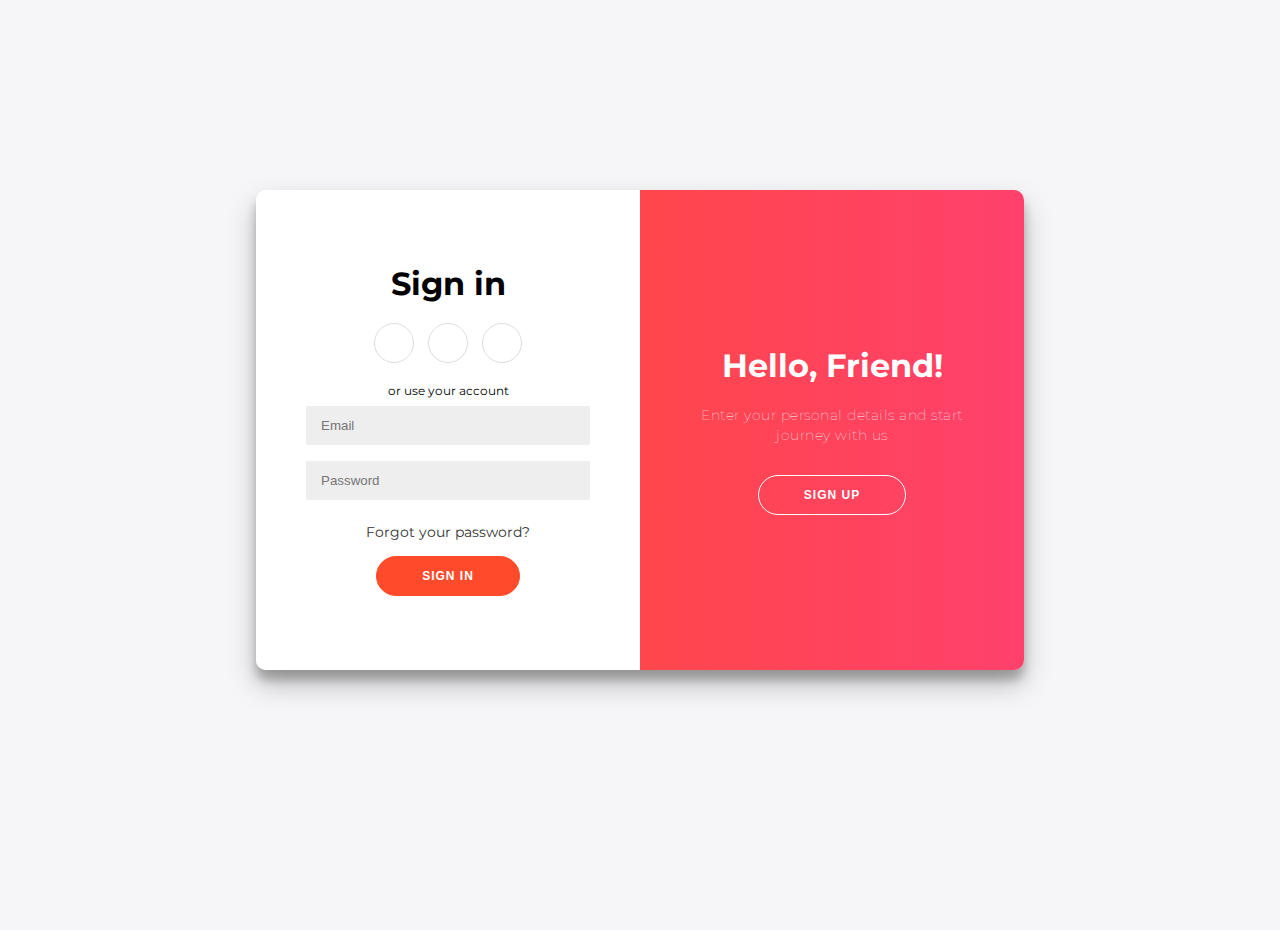
<file: LoginPage.html>
<html>

<head>
    <title>Falcons Login Page</title>
    <link rel="stylesheet" href="LoginPage.css">
    <script src="LoginPageJs.js"></script>
</head>

<body>
    <div class="container" id="container">
        <div class="form-container sign-up-container">
            <form action="#">
                <h1>Create Account</h1>
                <div class="social-container">
                    <a href="#" class="social"><i class="fab fa-facebook-f"></i></a>
                    <a href="#" class="social"><i class="fab fa-google-plus-g"></i></a>
                    <a href="#" class="social"><i class="fab fa-linkedin-in"></i></a>
                </div>
                <span>or use your email for registration</span>
                <input type="text" placeholder="Name" />
                <input type="email" placeholder="Email" />
                <input type="password" placeholder="Password" />
                <button>Sign Up</button>
            </form>
        </div>
        <div class="form-container sign-in-container">
            <form action="#">
                <h1>Sign in</h1>
                <div class="social-container">
                    <a href="#" class="social"><i class="fab fa-facebook-f"></i></a>
                    <a href="#" class="social"><i class="fab fa-google-plus-g"></i></a>
                    <a href="#" class="social"><i class="fab fa-linkedin-in"></i></a>
                </div>
                <span>or use your account</span>
                <input type="email" placeholder="Email" />
                <input type="password" placeholder="Password" />
                <a href="#">Forgot your password?</a>
                <button>Sign In</button>
            </form>
        </div>
        <div class="overlay-container">
            <div class="overlay">
                <div class="overlay-panel overlay-left">
                    <h1>Welcome Back!</h1>
                    <p>To keep connected with us please login with your personal info</p>
                    <button class="ghost" id="signIn">Sign In</button>
                </div>
                <div class="overlay-panel overlay-right">
                    <h1>Hello, Friend!</h1>
                    <p>Enter your personal details and start journey with us</p>
                    <button class="ghost" id="signUp">Sign Up</button>
                </div>
            </div>
        </div>
    </div>

</body>

</html>
</file>
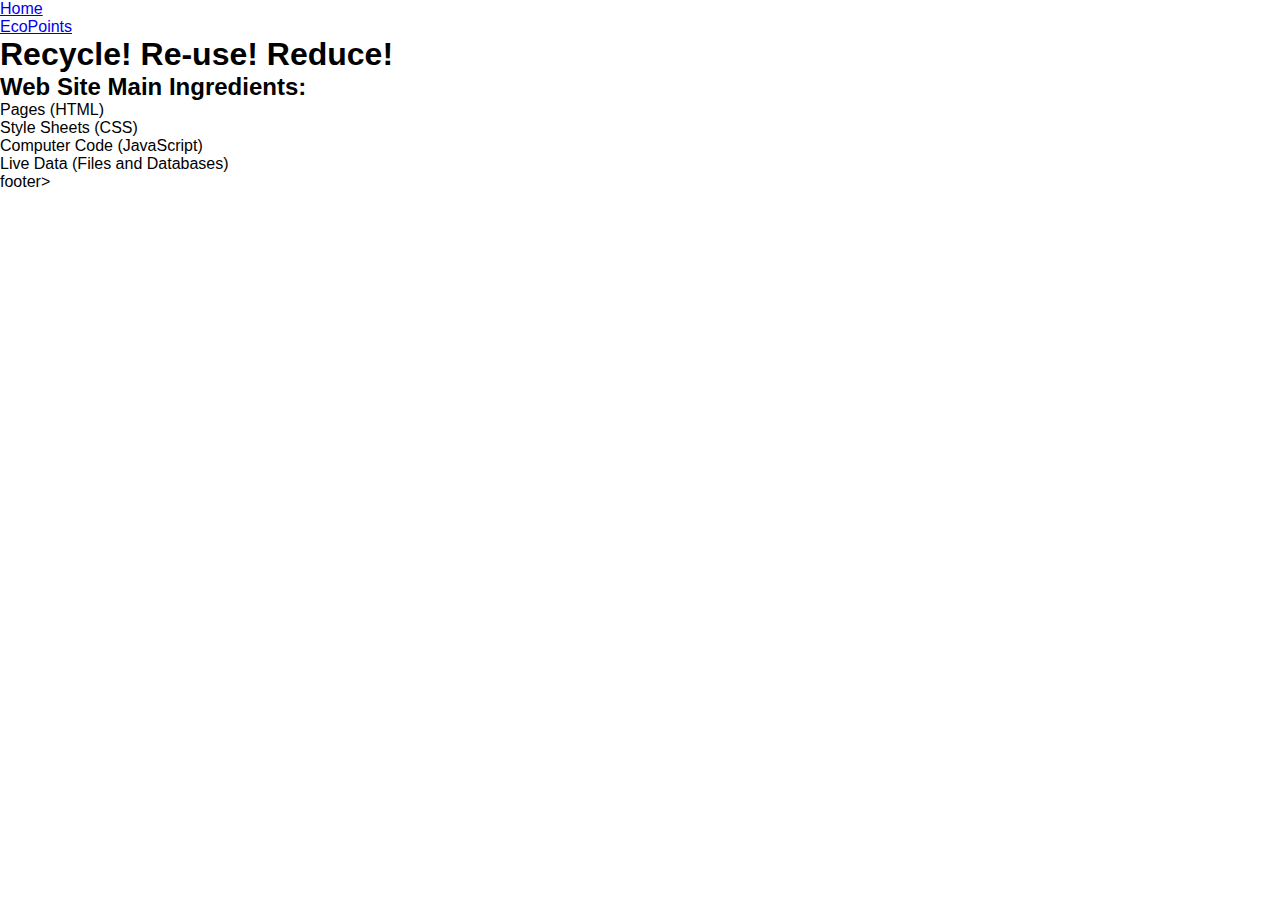
<file: FalWeb/ecopointsmag.html>
<!DOCTYPE html>
<html>

<head>
  <title> Recycle Re-use Reduce </title>
  <link href= "stylefalconscssmag.css" rel="stylesheet">
</head>

<body>

<nav id="nav01"></nav>

  <div id="main">
  <h1>Recycle! Re-use! Reduce! </h1>
  <h2>Web Site Main Ingredients:</h2>

  <p>Pages (HTML)</p>
  <p>Style Sheets (CSS)</p>
  <p>Computer Code (JavaScript)</p>
  <p>Live Data (Files and Databases)</p>
  <footer id="foot01"></footer>footer>
</div>

<script src="stylefalconsmag.js"></script>
</body>
</html>
</file>
<file: product.css>
body {
  font-family: "Open Sans", sans-serif;
  color: #444444;
}

a {
  color: #106eea;
  text-decoration: none;
}

a:hover {
  color: #3b8af2;
  text-decoration: none;
}

h1,
h2,
h3,
h4,
h5,
h6 {
  font-family: "Roboto", sans-serif;
}

#preloader {
  position: fixed;
  top: 0;
  left: 0;
  right: 0;
  bottom: 0;
  z-index: 9999;
  overflow: hidden;
  background: #fff;
}

#preloader:before {
  content: "";
  position: fixed;
  top: calc(50% - 30px);
  left: calc(50% - 30px);
  border: 6px solid #106eea;
  border-top-color: #e2eefd;
  border-radius: 50%;
  width: 60px;
  height: 60px;
  -webkit-animation: animate-preloader 1s linear infinite;
  animation: animate-preloader 1s linear infinite;
}

@-webkit-keyframes animate-preloader {
  0% {
    transform: rotate(0deg);
  }

  100% {
    transform: rotate(360deg);
  }
}

@keyframes animate-preloader {
  0% {
    transform: rotate(0deg);
  }

  100% {
    transform: rotate(360deg);
  }
}

.back-to-top {
  position: fixed;
  visibility: hidden;
  opacity: 0;
  right: 15px;
  bottom: 15px;
  z-index: 996;
  background: #106eea;
  width: 40px;
  height: 40px;
  border-radius: 4px;
  transition: all 0.4s;
}

.back-to-top i {
  font-size: 28px;
  color: #fff;
  line-height: 0;
}

.back-to-top:hover {
  background: #3284f1;
  color: #fff;
}

.back-to-top.active {
  visibility: visible;
  opacity: 1;
}

@media screen and (max-width: 768px) {
  [data-aos-delay] {
    transition-delay: 0 !important;
  }
}

#header {
  background: #fff;
  transition: all 0.5s;
  z-index: 997;
  height: 86px;
  box-shadow: 0px 2px 15px rgba(0, 0, 0, 0.1);
}

#header.fixed-top {
  height: 70px;
}

#header .logo {
  font-size: 30px;
  margin: 0;
  padding: 0;
  line-height: 1;
  font-weight: 600;
  letter-spacing: 0.8px;
  font-family: "Poppins", sans-serif;
}

#header .logo a {
  color: #222222;
}

#header .logo a span {
  color: #106eea;
}

#header .logo img {
  max-height: 40px;
}

.scrolled-offset {
  margin-top: 70px;
}

/*--------------------------------------------------------------
# Navigation Menu
--------------------------------------------------------------*/
/**
* Desktop Navigation 
*/
.navbar {
  padding: 0;
}

.navbar ul {
  margin: 0;
  padding: 0;
  display: flex;
  list-style: none;
  align-items: center;
  text-align: right;

}

.navbar li {
  position: relative;
}

.navbar>ul>li {
  white-space: nowrap;
  padding: 10px 0 10px 28px;

}

.navbar a,
.navbar a:focus {
  display: flex;
  align-items: center;
  justify-content: space-between;
  padding: 0 3px;
  font-size: 15px;
  font-weight: 600;
  color: #222222;
  white-space: nowrap;
  transition: 0.3s;
  position: relative;
}

.navbar a i,
.navbar a:focus i {
  font-size: 12px;
  line-height: 0;
  margin-left: 5px;
}

.navbar>ul>li>a:before {
  content: "";
  position: absolute;
  width: 100%;
  height: 2px;
  bottom: -6px;
  left: 0;
  background-color: #106eea;
  visibility: hidden;
  width: 0px;
  transition: all 0.3s ease-in-out 0s;
}

.navbar a:hover:before,
.navbar li:hover>a:before,
.navbar .active:before {
  visibility: visible;
  width: 100%;
}

.navbar a:hover,
.navbar .active,
.navbar .active:focus,
.navbar li:hover>a {
  color: #106eea;
}

.navbar .dropdown ul {
  display: block;
  position: absolute;
  left: 28px;
  top: calc(100% + 30px);
  margin: 0;
  padding: 10px 0;
  z-index: 99;
  opacity: 0;
  visibility: hidden;
  background: #fff;
  box-shadow: 0px 0px 30px rgba(127, 137, 161, 0.25);
  transition: 0.3s;
}

.navbar .dropdown ul li {
  min-width: 200px;
}

.navbar .dropdown ul a {
  padding: 10px 20px;
  font-weight: 400;
}

.navbar .dropdown ul a i {
  font-size: 12px;
}

.navbar .dropdown ul a:hover,
.navbar .dropdown ul .active:hover,
.navbar .dropdown ul li:hover>a {
  color: #106eea;
}

.navbar .dropdown:hover>ul {
  opacity: 1;
  top: 100%;
  visibility: visible;
}

.navbar .dropdown .dropdown ul {
  top: 0;
  left: calc(100% - 30px);
  visibility: hidden;
}

.navbar .dropdown .dropdown:hover>ul {
  opacity: 1;
  top: 0;
  left: 100%;
  visibility: visible;
}

@media (max-width: 1366px) {
  .navbar .dropdown .dropdown ul {
    left: -90%;
  }

  .navbar .dropdown .dropdown:hover>ul {
    left: -100%;
  }
}

/**
* Mobile Navigation 
*/
.mobile-nav-toggle {
  color: #222222;
  font-size: 28px;
  cursor: pointer;
  display: none;
  line-height: 0;
  transition: 0.5s;
}

.mobile-nav-toggle.bi-x {
  color: #fff;
}

@media (max-width: 991px) {
  .mobile-nav-toggle {
    display: block;
  }

  .navbar ul {
    display: none;
  }
}

.navbar-mobile {
  position: fixed;
  overflow: hidden;
  top: 0;
  right: 0;
  left: 0;
  bottom: 0;
  background: rgba(9, 9, 9, 0.9);
  transition: 0.3s;
  z-index: 999;
}

.navbar-mobile .mobile-nav-toggle {
  position: absolute;
  top: 15px;
  right: 15px;
}

.navbar-mobile ul {
  display: block;
  position: absolute;
  top: 55px;
  right: 15px;
  bottom: 15px;
  left: 15px;
  padding: 10px 0;
  background-color: #fff;
  overflow-y: auto;
  transition: 0.3s;
}

.navbar-mobile a,
.navbar-mobile a:focus {
  padding: 10px 20px;
  font-size: 15px;
  color: #222222;
}

.navbar-mobile>ul>li {
  padding: 0;
}

.navbar-mobile a:hover:before,
.navbar-mobile li:hover>a:before,
.navbar-mobile .active:before {
  visibility: hidden;
}

.navbar-mobile a:hover,
.navbar-mobile .active,
.navbar-mobile li:hover>a {
  color: #106eea;
}

.navbar-mobile .getstarted,
.navbar-mobile .getstarted:focus {
  margin: 15px;
}

.navbar-mobile .dropdown ul {
  position: static;
  display: none;
  margin: 10px 20px;
  padding: 10px 0;
  z-index: 99;
  opacity: 1;
  visibility: visible;
  background: #fff;
  box-shadow: 0px 0px 30px rgba(127, 137, 161, 0.25);
}

.navbar-mobile .dropdown ul li {
  min-width: 200px;
}

.navbar-mobile .dropdown ul a {
  padding: 10px 20px;
}

.navbar-mobile .dropdown ul a i {
  font-size: 12px;
}

.navbar-mobile .dropdown ul a:hover,
.navbar-mobile .dropdown ul .active:hover,
.navbar-mobile .dropdown ul li:hover>a {
  color: #106eea;
}

.navbar-mobile .dropdown>.dropdown-active {
  display: block;
}

/*--------------------------------------------------------------
# Hero Section
--------------------------------------------------------------*/
#hero {
  width: 100%;
  height: 75vh;
  background: linear-gradient(rgba(4, 9, 30, 0.7), rgba(4, 9, 30, 0.7)), url("images/noplastic.jpg") top left;
  background-size: cover;
  position: relative;
}

#welcome {
  width: 100%;
  height: 100vh;
  background: linear-gradient(rgba(4, 9, 30, 0.7), rgba(4, 9, 30, 0.7)), url(https://i.postimg.cc/YjcJg24M/aa.jpg) top left;
  background-size: cover;
  position: relative;
}


#hero:before {
  content: "";
  background: rgba(255, 255, 255, 0.1);
  position: absolute;
  bottom: 0;
  top: 0;
  left: 0;
  right: 0;
}

#hero .container {
  position: relative;
}

#hero h1 {
  margin: 0;
  font-size: 48px;
  font-weight: 500;
  line-height: 56px;
  color: #222222;

}

#hero h1 span {
  color: #fff;
}

#hero h2 {
  color: black;
  margin: 0px 0 30px 0;
  font-size: 18px;
  font-weight: 400;
}

#hero .btn-get-started {
  font-family: "Roboto", sans-serif;
  text-transform: uppercase;
  font-weight: 500;
  font-size: 14px;
  letter-spacing: 1px;
  display: inline-block;
  padding: 10px 28px;
  border-radius: 4px;
  transition: 0.5s;
  color: #fff;
  background: #106eea;
}

#hero .btn-get-started:hover {
  background: #247cf0;
}



@media (min-width: 1024px) {
  #hero {
    background-attachment: fixed;
  }
}


section {
  padding: 10px 0;
  overflow: hidden;
}


/*--------------------------------------------------------------
# Eco Products
--------------------------------------------------------------*/
.eco-product .icon-box {
  padding: 0px;
  position: relative;
  overflow: hidden;
  background: #fff;
  border-radius: 19px;

}

/*--------------------------------------------------------------
# Footer
--------------------------------------------------------------*/
#footer {
  background: #fff;
  padding: 0 0 30px 0;
  color: #444444;
  font-size: 14px;
  background: #f1f6fe;
}

#footer .footer-newsletter {
  padding: 50px 0;
  background: #f1f6fe;
  text-align: center;
  font-size: 15px;
}

#footer .footer-newsletter h4 {
  font-size: 24px;
  margin: 0 0 20px 0;
  padding: 0;
  line-height: 1;
  font-weight: 600;
}

#footer .footer-newsletter form {
  margin-top: 30px;
  background: #fff;
  padding: 6px 10px;
  position: relative;
  border-radius: 4px;
  box-shadow: 0px 2px 15px rgba(0, 0, 0, 0.06);
  text-align: left;
}

#footer .footer-newsletter form input[type=email] {
  border: 0;
  padding: 4px 8px;
  width: calc(100% - 100px);
}

#footer .footer-newsletter form input[type=submit] {
  position: absolute;
  top: 0;
  right: 0;
  bottom: 0;
  border: 0;
  background: none;
  font-size: 16px;
  padding: 0 20px;
  background: #106eea;
  color: #fff;
  transition: 0.3s;
  border-radius: 0 4px 4px 0;
  box-shadow: 0px 2px 15px rgba(0, 0, 0, 0.1);
}

#footer .footer-newsletter form input[type=submit]:hover {
  background: #0d58ba;
}

@media (max-width: 768px) {

  #footer .copyright,
  #footer .credits {
    float: none;
    text-align: center;
    padding: 2px 0;
  }
}
</file>
<file: home.css>
* {
	margin: 0;
	padding: 0;
}

body {
	font-family: 'Poppins', sans-serif;
}

.wrapper {
	width: 1170px;
	margin: auto;
}


.welcome-text {
	position: absolute;
	width: 600px;
	height: 300px;
	margin: 20% 30%;
	text-align: center;
}

.welcome-text h1 {
	text-align: center;
	color: #fff;
	text-transform: uppercase;
	font-size: 60px;
}

.welcome-text h1 span {
	color: #00fecb;
}

.welcome-text a {
	border: 1px solid #fff;
	padding: 10px 25px;
	text-decoration: none;
	text-transform: uppercase;
	font-size: 14px;
	margin-top: 20px;
	display: inline-block;
	color: #fff;
}

.welcome-text a:hover {
	background: #fff;
	color: #333;
}

/*resposive*/

@media (max-width:600px) {
	.welcome-text {
		width: 100%;
		height: auto;
		margin: 30% 0;
	}

	.welcome-text h1 {
		font-size: 30px;
	}
}
</file>
<file: assets/css/style.css>
body {
  font-family: "Open Sans", sans-serif;
  color: #444444;
}

a {
  color: #106eea;
  text-decoration: none;
}

a:hover {
  color: #3b8af2;
  text-decoration: none;
}

h1,
h2,
h3,
h4,
h5,
h6 {
  font-family: "Roboto", sans-serif;
}

#preloader {
  position: fixed;
  top: 0;
  left: 0;
  right: 0;
  bottom: 0;
  z-index: 9999;
  overflow: hidden;
  background: #fff;
}

#preloader:before {
  content: "";
  position: fixed;
  top: calc(50% - 30px);
  left: calc(50% - 30px);
  border: 6px solid #106eea;
  border-top-color: #e2eefd;
  border-radius: 50%;
  width: 60px;
  height: 60px;
  -webkit-animation: animate-preloader 1s linear infinite;
  animation: animate-preloader 1s linear infinite;
}

@-webkit-keyframes animate-preloader {
  0% {
    transform: rotate(0deg);
  }

  100% {
    transform: rotate(360deg);
  }
}

@keyframes animate-preloader {
  0% {
    transform: rotate(0deg);
  }

  100% {
    transform: rotate(360deg);
  }
}

.back-to-top {
  position: fixed;
  visibility: hidden;
  opacity: 0;
  right: 15px;
  bottom: 15px;
  z-index: 996;
  background: #106eea;
  width: 40px;
  height: 40px;
  border-radius: 4px;
  transition: all 0.4s;
}

.back-to-top i {
  font-size: 28px;
  color: #fff;
  line-height: 0;
}

.back-to-top:hover {
  background: #3284f1;
  color: #fff;
}

.back-to-top.active {
  visibility: visible;
  opacity: 1;
}

@media screen and (max-width: 768px) {
  [data-aos-delay] {
    transition-delay: 0 !important;
  }
}

#header {
  background: #fff;
  transition: all 0.5s;
  z-index: 997;
  height: 86px;
  box-shadow: 0px 2px 15px rgba(0, 0, 0, 0.1);
}

#header.fixed-top {
  height: 70px;
}

#header .logo {
  font-size: 30px;
  margin: 0;
  padding: 0;
  line-height: 1;
  font-weight: 600;
  letter-spacing: 0.8px;
  font-family: "Poppins", sans-serif;
}

#header .logo a {
  color: #222222;
}

#header .logo a span {
  color: #106eea;
}

#header .logo img {
  max-height: 40px;
}

.scrolled-offset {
  margin-top: 70px;
}

/*--------------------------------------------------------------
# Navigation Menu
--------------------------------------------------------------*/
/**
* Desktop Navigation 
*/
.navbar {
  padding: 0;
}

.navbar ul {
  margin: 0;
  padding: 0;
  display: flex;
  list-style: none;
  align-items: center;
}

.navbar li {
  position: relative;
}

.navbar>ul>li {
  white-space: nowrap;
  padding: 10px 0 10px 28px;
}

.navbar a,
.navbar a:focus {
  display: flex;
  align-items: center;
  justify-content: space-between;
  padding: 0 3px;
  font-size: 15px;
  font-weight: 600;
  color: #222222;
  white-space: nowrap;
  transition: 0.3s;
  position: relative;
}

.navbar a i,
.navbar a:focus i {
  font-size: 12px;
  line-height: 0;
  margin-left: 5px;
}

.navbar>ul>li>a:before {
  content: "";
  position: absolute;
  width: 100%;
  height: 2px;
  bottom: -6px;
  left: 0;
  background-color: #106eea;
  visibility: hidden;
  width: 0px;
  transition: all 0.3s ease-in-out 0s;
}

.navbar a:hover:before,
.navbar li:hover>a:before,
.navbar .active:before {
  visibility: visible;
  width: 100%;
}

.navbar a:hover,
.navbar .active,
.navbar .active:focus,
.navbar li:hover>a {
  color: #106eea;
}

.navbar .dropdown ul {
  display: block;
  position: absolute;
  left: 28px;
  top: calc(100% + 30px);
  margin: 0;
  padding: 10px 0;
  z-index: 99;
  opacity: 0;
  visibility: hidden;
  background: #fff;
  box-shadow: 0px 0px 30px rgba(127, 137, 161, 0.25);
  transition: 0.3s;
}

.navbar .dropdown ul li {
  min-width: 200px;
}

.navbar .dropdown ul a {
  padding: 10px 20px;
  font-weight: 400;
}

.navbar .dropdown ul a i {
  font-size: 12px;
}

.navbar .dropdown ul a:hover,
.navbar .dropdown ul .active:hover,
.navbar .dropdown ul li:hover>a {
  color: #106eea;
}

.navbar .dropdown:hover>ul {
  opacity: 1;
  top: 100%;
  visibility: visible;
}

.navbar .dropdown .dropdown ul {
  top: 0;
  left: calc(100% - 30px);
  visibility: hidden;
}

.navbar .dropdown .dropdown:hover>ul {
  opacity: 1;
  top: 0;
  left: 100%;
  visibility: visible;
}

@media (max-width: 1366px) {
  .navbar .dropdown .dropdown ul {
    left: -90%;
  }

  .navbar .dropdown .dropdown:hover>ul {
    left: -100%;
  }
}

/**
* Mobile Navigation 
*/
.mobile-nav-toggle {
  color: #222222;
  font-size: 28px;
  cursor: pointer;
  display: none;
  line-height: 0;
  transition: 0.5s;
}

.mobile-nav-toggle.bi-x {
  color: #fff;
}

@media (max-width: 991px) {
  .mobile-nav-toggle {
    display: block;
  }

  .navbar ul {
    display: none;
  }
}

.navbar-mobile {
  position: fixed;
  overflow: hidden;
  top: 0;
  right: 0;
  left: 0;
  bottom: 0;
  background: rgba(9, 9, 9, 0.9);
  transition: 0.3s;
  z-index: 999;
}

.navbar-mobile .mobile-nav-toggle {
  position: absolute;
  top: 15px;
  right: 15px;
}

.navbar-mobile ul {
  display: block;
  position: absolute;
  top: 55px;
  right: 15px;
  bottom: 15px;
  left: 15px;
  padding: 10px 0;
  background-color: #fff;
  overflow-y: auto;
  transition: 0.3s;
}

.navbar-mobile a,
.navbar-mobile a:focus {
  padding: 10px 20px;
  font-size: 15px;
  color: #222222;
}

.navbar-mobile>ul>li {
  padding: 0;
}

.navbar-mobile a:hover:before,
.navbar-mobile li:hover>a:before,
.navbar-mobile .active:before {
  visibility: hidden;
}

.navbar-mobile a:hover,
.navbar-mobile .active,
.navbar-mobile li:hover>a {
  color: #106eea;
}

.navbar-mobile .getstarted,
.navbar-mobile .getstarted:focus {
  margin: 15px;
}

.navbar-mobile .dropdown ul {
  position: static;
  display: none;
  margin: 10px 20px;
  padding: 10px 0;
  z-index: 99;
  opacity: 1;
  visibility: visible;
  background: #fff;
  box-shadow: 0px 0px 30px rgba(127, 137, 161, 0.25);
}

.navbar-mobile .dropdown ul li {
  min-width: 200px;
}

.navbar-mobile .dropdown ul a {
  padding: 10px 20px;
}

.navbar-mobile .dropdown ul a i {
  font-size: 12px;
}

.navbar-mobile .dropdown ul a:hover,
.navbar-mobile .dropdown ul .active:hover,
.navbar-mobile .dropdown ul li:hover>a {
  color: #106eea;
}

.navbar-mobile .dropdown>.dropdown-active {
  display: block;
}

/*--------------------------------------------------------------
# Hero Section
--------------------------------------------------------------*/
#hero {
  width: 100%;
  height: 75vh;
  background: url("../img/intro-bg.jpg") top left;
  background-size: cover;
  position: relative;
}

#hero:before {
  content: "";
  background: rgba(255, 255, 255, 0.1);
  position: absolute;
  bottom: 0;
  top: 0;
  left: 0;
  right: 0;
}

#hero .container {
  position: relative;
}

#hero h1 {
  margin: 0;
  font-size: 48px;
  font-weight: 700;
  line-height: 56px;
  color: #222222;
  font-family: "Poppins", sans-serif;
}

#hero h1 span {
  color: #106eea;
}

#hero h2 {
  color: #ebedf0;
  margin: 5px 0 30px 0;
  font-size: 24px;
  font-weight: 400;
}

#hero .btn-get-started {
  font-family: "Roboto", sans-serif;
  text-transform: uppercase;
  font-weight: 500;
  font-size: 14px;
  letter-spacing: 1px;
  display: inline-block;
  padding: 10px 28px;
  border-radius: 4px;
  transition: 0.5s;
  color: #fff;
  background: #106eea;
}

#hero .btn-get-started:hover {
  background: #247cf0;
}

#hero .btn-watch-video {
  font-size: 16px;
  transition: 0.5s;
  margin-left: 25px;
  color: #ebedf0;
  font-weight: 600;
  display: flex;
  align-items: center;
}

#hero .btn-watch-video i {
  color: #106eea;
  font-size: 32px;
  transition: 0.3s;
  line-height: 0;
  margin-right: 8px;
}

#hero .btn-watch-video:hover {
  color: #106eea;
}

#hero .btn-watch-video:hover i {
  color: #3b8af2;
}

@media (min-width: 1024px) {
  #hero {
    background-attachment: fixed;
  }
}

@media (max-width: 768px) {
  #hero {
    height: 100vh;
  }

  #hero h1 {
    font-size: 28px;
    line-height: 36px;
  }

  #hero h2 {
    font-size: 18px;
    line-height: 24px;
    margin-bottom: 30px;
  }

  #hero .btn-get-started,
  #hero .btn-watch-video {
    font-size: 13px;
  }
}

@media (max-height: 500px) {
  #hero {
    height: 120vh;
  }
}

/*--------------------------------------------------------------
# Sections General
--------------------------------------------------------------*/
section {
  padding: 60px 0;
  overflow: hidden;
}

.section-bg {
  background-color: #f6f9fe;
}

.section-title {
  text-align: center;
  padding-bottom: 30px;
}

.section-title h2 {
  font-size: 13px;
  letter-spacing: 1px;
  font-weight: 700;
  padding: 8px 20px;
  margin: 0;
  background: #e7f1fd;
  color: #106eea;
  display: inline-block;
  text-transform: uppercase;
  border-radius: 50px;
}

.section-title h3 {
  margin: 15px 0 0 0;
  font-size: 32px;
  font-weight: 700;
}

.section-title h3 span {
  color: #106eea;
}

.section-title p {
  margin: 15px auto 0 auto;
  font-weight: 600;
}

@media (min-width: 1024px) {
  .section-title p {
    width: 50%;
  }
}

/*--------------------------------------------------------------
# Breadcrumbs
--------------------------------------------------------------*/
.breadcrumbs {
  padding: 20px 0;
  background-color: #f1f6fe;
  min-height: 40px;
}

.breadcrumbs h2 {
  font-size: 24px;
  font-weight: 300;
  margin: 0;
}

@media (max-width: 992px) {
  .breadcrumbs h2 {
    margin: 0 0 10px 0;
  }
}

.breadcrumbs ol {
  display: flex;
  flex-wrap: wrap;
  list-style: none;
  padding: 0;
  margin: 0;
  font-size: 14px;
}

.breadcrumbs ol li+li {
  padding-left: 10px;
}

.breadcrumbs ol li+li::before {
  display: inline-block;
  padding-right: 10px;
  color: #6c757d;
  content: "/";
}

@media (max-width: 768px) {
  .breadcrumbs .d-flex {
    display: block !important;
  }

  .breadcrumbs ol {
    display: block;
  }

  .breadcrumbs ol li {
    display: inline-block;
  }
}

/*--------------------------------------------------------------
# Featured Services
--------------------------------------------------------------*/
.featured-services .icon-box {
  padding: 30px;
  position: relative;
  overflow: hidden;
  background: #fff;
  box-shadow: 0 0 29px 0 rgba(68, 88, 144, 0.12);
  transition: all 0.3s ease-in-out;
  border-radius: 8px;
  z-index: 1;
}

.featured-services .icon-box::before {
  content: "";
  position: absolute;
  background: #cbe0fb;
  right: 0;
  left: 0;
  bottom: 0;
  top: 100%;
  transition: all 0.3s;
  z-index: -1;
}

.featured-services .icon-box:hover::before {
  background: #106eea;
  top: 0;
  border-radius: 0px;
}

.featured-services .icon {
  margin-bottom: 15px;
}

.featured-services .icon i {
  font-size: 48px;
  line-height: 1;
  color: #106eea;
  transition: all 0.3s ease-in-out;
}

.featured-services .title {
  font-weight: 700;
  margin-bottom: 15px;
  font-size: 18px;
}

.featured-services .title a {
  color: #111;
}

.featured-services .description {
  font-size: 15px;
  line-height: 28px;
  margin-bottom: 0;
}

.featured-services .icon-box:hover .title a,
.featured-services .icon-box:hover .description {
  color: #fff;
}

.featured-services .icon-box:hover .icon i {
  color: #fff;
}

.featured h3 {
  font-weight: 600;
  font-size: 26px;
}

/*--------------------------------------------------------------
# About
--------------------------------------------------------------*/
.about .content h3 {
  font-weight: 600;
  font-size: 26px;
}

.about .content ul {
  list-style: none;
  padding: 0;
}

.about .content ul li {
  display: flex;
  align-items: flex-start;
  margin-bottom: 35px;
}

.about .content ul li:first-child {
  margin-top: 35px;
}

.about .content ul i {
  background: #fff;
  box-shadow: 0px 6px 15px rgba(16, 110, 234, 0.12);
  font-size: 24px;
  padding: 20px;
  margin-right: 15px;
  color: #106eea;
  border-radius: 50px;
}

.about .content ul h5 {
  font-size: 18px;
  color: #555555;
}

.about .content ul p {
  font-size: 15px;
}

.about .content p:last-child {
  margin-bottom: 0;
}


/*--------------------------------------------------------------
# Services
--------------------------------------------------------------*/
.services .icon-box {
  text-align: center;
  border: 1px solid #e2eefd;
  padding: 80px 20px;
  transition: all ease-in-out 0.3s;
  background: #fff;
}

.services .icon-box .icon {
  margin: 0 auto;
  width: 64px;
  height: 64px;
  background: #f1f6fe;
  border-radius: 4px;
  border: 1px solid #deebfd;
  display: flex;
  align-items: center;
  justify-content: center;
  margin-bottom: 20px;
  transition: ease-in-out 0.3s;
}

.services .icon-box .icon i {
  color: #3b8af2;
  font-size: 28px;
  transition: ease-in-out 0.3s;
}

.services .icon-box h4 {
  font-weight: 700;
  margin-bottom: 15px;
  font-size: 24px;
}

.services .icon-box h4 a {
  color: #222222;
  transition: ease-in-out 0.3s;
}

.services .icon-box p {
  line-height: 24px;
  font-size: 14px;
  margin-bottom: 0;
}

.services .icon-box:hover {
  border-color: #fff;
  box-shadow: 0px 0 25px 0 rgba(16, 110, 234, 0.1);
}

.services .icon-box:hover h4 a,
.services .icon-box:hover .icon i {
  color: #106eea;
}

.services .icon-box:hover .icon {
  border-color: #106eea;
}

/*--------------------------------------------------------------
# Team
--------------------------------------------------------------*/
.team {
  padding: 60px 0;

}

.team .member {

  margin-bottom: 20px;
  overflow: hidden;
  border-radius: 4px;
  background: #fff;
  box-shadow: 0px 2px 15px rgba(16, 110, 234, 0.15);
}

.team .member .member-img {
  position: relative;
  overflow: hidden;
}

.team .member .social {
  position: absolute;
  left: 0;
  bottom: 30px;
  right: 0;
  opacity: 0;
  transition: ease-in-out 0.3s;
  text-align: center;
}

.team .member .social a {
  transition: color 0.3s;
  color: #222222;
  margin: 0 3px;
  padding-top: 7px;
  border-radius: 4px;
  width: 36px;
  height: 36px;
  background: rgba(16, 110, 234, 0.8);
  display: inline-block;
  transition: ease-in-out 0.3s;
  color: #fff;
}

.team .member .social a:hover {
  background: #3b8af2;
}

.team .member .social i {
  font-size: 18px;
}

.team .member .member-info {
  padding: 25px 15px;
}

.team .member .member-info h4 {
  font-weight: 700;
  margin-bottom: 5px;
  font-size: 18px;
  color: #222222;
}

.team .member .member-info span {
  display: block;
  font-size: 13px;
  font-weight: 400;
  color: #aaaaaa;
}

.team .member .member-info p {
  font-style: italic;
  font-size: 14px;
  line-height: 26px;
  color: #777777;
}

.team .member:hover .social {
  opacity: 1;
  bottom: 15px;
}

/*--------------------------------------------------------------
# Contact
--------------------------------------------------------------*/
.contact .info-box {
  color: #444444;
  text-align: center;
  box-shadow: 0 0 30px rgba(214, 215, 216, 0.3);
  padding: 20px 0 30px 0;
}

.contact .info-box i {
  font-size: 32px;
  color: #106eea;
  border-radius: 50%;
  padding: 8px;
  border: 2px dotted #b3d1fa;
}

.contact .info-box h3 {
  font-size: 20px;
  color: #777777;
  font-weight: 700;
  margin: 10px 0;
}

.contact .info-box p {
  padding: 0;
  line-height: 24px;
  font-size: 14px;
  margin-bottom: 0;
}

.contact .php-email-form {
  box-shadow: 0 0 30px rgba(214, 215, 216, 0.4);
  padding: 30px;
}

.contact .php-email-form .error-message {
  display: none;
  color: #fff;
  background: #ed3c0d;
  text-align: left;
  padding: 15px;
  font-weight: 600;
}

.contact .php-email-form .error-message br+br {
  margin-top: 25px;
}

.contact .php-email-form .sent-message {
  display: none;
  color: #fff;
  background: #18d26e;
  text-align: center;
  padding: 15px;
  font-weight: 600;
}

.contact .php-email-form .loading {
  display: none;
  background: #fff;
  text-align: center;
  padding: 15px;
}

.contact .php-email-form .loading:before {
  content: "";
  display: inline-block;
  border-radius: 50%;
  width: 24px;
  height: 24px;
  margin: 0 10px -6px 0;
  border: 3px solid #18d26e;
  border-top-color: #eee;
  -webkit-animation: animate-loading 1s linear infinite;
  animation: animate-loading 1s linear infinite;
}

.contact .php-email-form .form-group {
  margin-bottom: 20px;
}

.contact .php-email-form input,
.contact .php-email-form textarea {
  border-radius: 0;
  box-shadow: none;
  font-size: 14px;
}

.contact .php-email-form input:focus,
.contact .php-email-form textarea:focus {
  border-color: #106eea;
}

.contact .php-email-form input {
  padding: 10px 15px;
}

.contact .php-email-form textarea {
  padding: 12px 15px;
}

.contact .php-email-form button[type=submit] {
  background: #106eea;
  border: 0;
  padding: 10px 30px;
  color: #fff;
  transition: 0.4s;
  border-radius: 4px;
}

.contact .php-email-form button[type=submit]:hover {
  background: #3b8af2;
}

@-webkit-keyframes animate-loading {
  0% {
    transform: rotate(0deg);
  }

  100% {
    transform: rotate(360deg);
  }
}

@keyframes animate-loading {
  0% {
    transform: rotate(0deg);
  }

  100% {
    transform: rotate(360deg);
  }
}

/*--------------------------------------------------------------
# Footer
--------------------------------------------------------------*/
#footer {
  background: #fff;
  padding: 0 0 30px 0;
  color: #444444;
  font-size: 14px;
  background: #f1f6fe;
}

#footer .footer-newsletter {
  padding: 50px 0;
  background: #f1f6fe;
  text-align: center;
  font-size: 15px;
}

#footer .footer-newsletter h4 {
  font-size: 24px;
  margin: 0 0 20px 0;
  padding: 0;
  line-height: 1;
  font-weight: 600;
}

#footer .footer-newsletter form {
  margin-top: 30px;
  background: #fff;
  padding: 6px 10px;
  position: relative;
  border-radius: 4px;
  box-shadow: 0px 2px 15px rgba(0, 0, 0, 0.06);
  text-align: left;
}

#footer .footer-newsletter form input[type=email] {
  border: 0;
  padding: 4px 8px;
  width: calc(100% - 100px);
}

#footer .footer-newsletter form input[type=submit] {
  position: absolute;
  top: 0;
  right: 0;
  bottom: 0;
  border: 0;
  background: none;
  font-size: 16px;
  padding: 0 20px;
  background: #106eea;
  color: #fff;
  transition: 0.3s;
  border-radius: 0 4px 4px 0;
  box-shadow: 0px 2px 15px rgba(0, 0, 0, 0.1);
}

#footer .footer-newsletter form input[type=submit]:hover {
  background: #0d58ba;
}

@media (max-width: 768px) {

  #footer .copyright,
  #footer .credits {
    float: none;
    text-align: center;
    padding: 2px 0;
  }
}
</file>
<file: LoginPage.css>
@import url('https://fonts.googleapis.com/css?family=Montserrat:400,800');

* {
    box-sizing: border-box;
}

body {
    background: #f6f5f7;
    display: flex;
    justify-content: center;
    align-items: center;
    flex-direction: column;
    font-family: 'Montserrat', sans-serif;
    height: 100vh;
    margin: -20px 0 50px;
}

h1 {
    font-weight: bold;
    margin: 0;
}

h2 {
    text-align: center;
}

p {
    font-size: 14px;
    font-weight: 100;
    line-height: 20px;
    letter-spacing: 0.5px;
    margin: 20px 0 30px;
}

span {
    font-size: 12px;
}

a {
    color: #333;
    font-size: 14px;
    text-decoration: none;
    margin: 15px 0;
}

button {
    border-radius: 20px;
    border: 1px solid #FF4B2B;
    background-color: #FF4B2B;
    color: #FFFFFF;
    font-size: 12px;
    font-weight: bold;
    padding: 12px 45px;
    letter-spacing: 1px;
    text-transform: uppercase;
    transition: transform 80ms ease-in;
}

button:active {
    transform: scale(0.95);
}

button:focus {
    outline: none;
}

button.ghost {
    background-color: transparent;
    border-color: #FFFFFF;
}

form {
    background-color: #FFFFFF;
    display: flex;
    align-items: center;
    justify-content: center;
    flex-direction: column;
    padding: 0 50px;
    height: 100%;
    text-align: center;
}

input {
    background-color: #eee;
    border: none;
    padding: 12px 15px;
    margin: 8px 0;
    width: 100%;
}

.container {
    background-color: #fff;
    border-radius: 10px;
    box-shadow: 0 14px 28px rgba(0, 0, 0, 0.25),
        0 10px 10px rgba(0, 0, 0, 0.22);
    position: relative;
    overflow: hidden;
    width: 768px;
    max-width: 100%;
    min-height: 480px;
}

.form-container {
    position: absolute;
    top: 0;
    height: 100%;
    transition: all 0.6s ease-in-out;
}

.sign-in-container {
    left: 0;
    width: 50%;
    z-index: 2;
}

.container.right-panel-active .sign-in-container {
    transform: translateX(100%);
}

.sign-up-container {
    left: 0;
    width: 50%;
    opacity: 0;
    z-index: 1;
}

.container.right-panel-active .sign-up-container {
    transform: translateX(100%);
    opacity: 1;
    z-index: 5;
    animation: show 0.6s;
}

@keyframes show {

    0%,
    49.99% {
        opacity: 0;
        z-index: 1;
    }

    50%,
    100% {
        opacity: 1;
        z-index: 5;
    }
}

.overlay-container {
    position: absolute;
    top: 0;
    left: 50%;
    width: 50%;
    height: 100%;
    overflow: hidden;
    transition: transform 0.6s ease-in-out;
    z-index: 100;
}

.container.right-panel-active .overlay-container {
    transform: translateX(-100%);
}

.overlay {
    background: #FF416C;
    background: -webkit-linear-gradient(to right, #FF4B2B, #FF416C);
    background: linear-gradient(to right, #FF4B2B, #FF416C);
    background-repeat: no-repeat;
    background-size: cover;
    background-position: 0 0;
    color: #FFFFFF;
    position: relative;
    left: -100%;
    height: 100%;
    width: 200%;
    transform: translateX(0);
    transition: transform 0.6s ease-in-out;
}

.container.right-panel-active .overlay {
    transform: translateX(50%);
}

.overlay-panel {
    position: absolute;
    display: flex;
    align-items: center;
    justify-content: center;
    flex-direction: column;
    padding: 0 40px;
    text-align: center;
    top: 0;
    height: 100%;
    width: 50%;
    transform: translateX(0);
    transition: transform 0.6s ease-in-out;
}

.overlay-left {
    transform: translateX(-20%);
}

.container.right-panel-active .overlay-left {
    transform: translateX(0);
}

.overlay-right {
    right: 0;
    transform: translateX(0);
}

.container.right-panel-active .overlay-right {
    transform: translateX(20%);
}

.social-container {
    margin: 20px 0;
}

.social-container a {
    border: 1px solid #DDDDDD;
    border-radius: 50%;
    display: inline-flex;
    justify-content: center;
    align-items: center;
    margin: 0 5px;
    height: 40px;
    width: 40px;
}

footer {
    background-color: #222;
    color: #fff;
    font-size: 14px;
    bottom: 0;
    position: fixed;
    left: 0;
    right: 0;
    text-align: center;
    z-index: 999;
}

footer p {
    margin: 10px 0;
}

footer i {
    color: red;
}

footer a {
    color: #3c97bf;
    text-decoration: none;
}
</file>
<file: FalWeb/stylefalconscssmag.css>
* {
	margin: 0;
	padding: 0;
}
body {
	font-family: 'Poppins', sans-serif;
}
.wrapper {
	width: 1170px;
	margin: auto;
}
header {
	background: linear-gradient(rgba(0, 0, 0, 0.8), rgba(0, 0, 0, 0.8)), url(https://i.postimg.cc/YjcJg24M/aa.jpg);
	height: 100vh;
	-webkit-background-size: cover;
	background-size: cover;
	background-position: center center;
	position: relative;
}
.nav-area {
	float: right;
	list-style: none;
	margin-top: 30px;
}
.nav-area li {
	display: inline-block;
}
.nav-area li a {
	color: #fff;
	text-decoration: none;
	padding: 5px 20px;
	font-family: poppins;
	font-size: 16px;
	text-transform: uppercase;
}
.nav-area li a:hover {
	background: #fff;
	color: #333;
}
.logo {
	float: left;
}
.logo img {
	width: 100%;
	padding: 15px 0;
}
.welcome-text {
	position: absolute;
	width: 600px;
	height: 300px;
	margin: 20% 30%;
	text-align: center;
}
.welcome-text h1 {
	text-align: center;
	color: #fff;
	text-transform: uppercase;
	font-size: 60px;
}
.welcome-text h1 span {
	color: #00fecb;
}
.welcome-text a {
	border: 1px solid #fff;
	padding: 10px 25px;
	text-decoration: none;
	text-transform: uppercase;
	font-size: 14px;
	margin-top: 20px;
	display: inline-block;
	color: #fff;
}
.welcome-text a:hover {
	background: #fff;
	color: #333;
}
/*resposive*/

@media (max-width:600px) {
	.wrapper {
		width: 100%;
	}
	.logo {
		float: none;
		width: 50%;
		text-align: center;
		margin: auto;
	}
	img {
		width: ;
	}
	.nav-area {
		float: none;
		margin-top: 0;
	}
	.nav-area li a {
		padding: 5px;
		font-size: 11px;
	}
	.nav-area {
		text-align: center;
	}
	.welcome-text {
		width: 100%;
		height: auto;
		margin: 30% 0;
	}
	.welcome-text h1 {
		font-size: 30px;
	}
}
</file>
